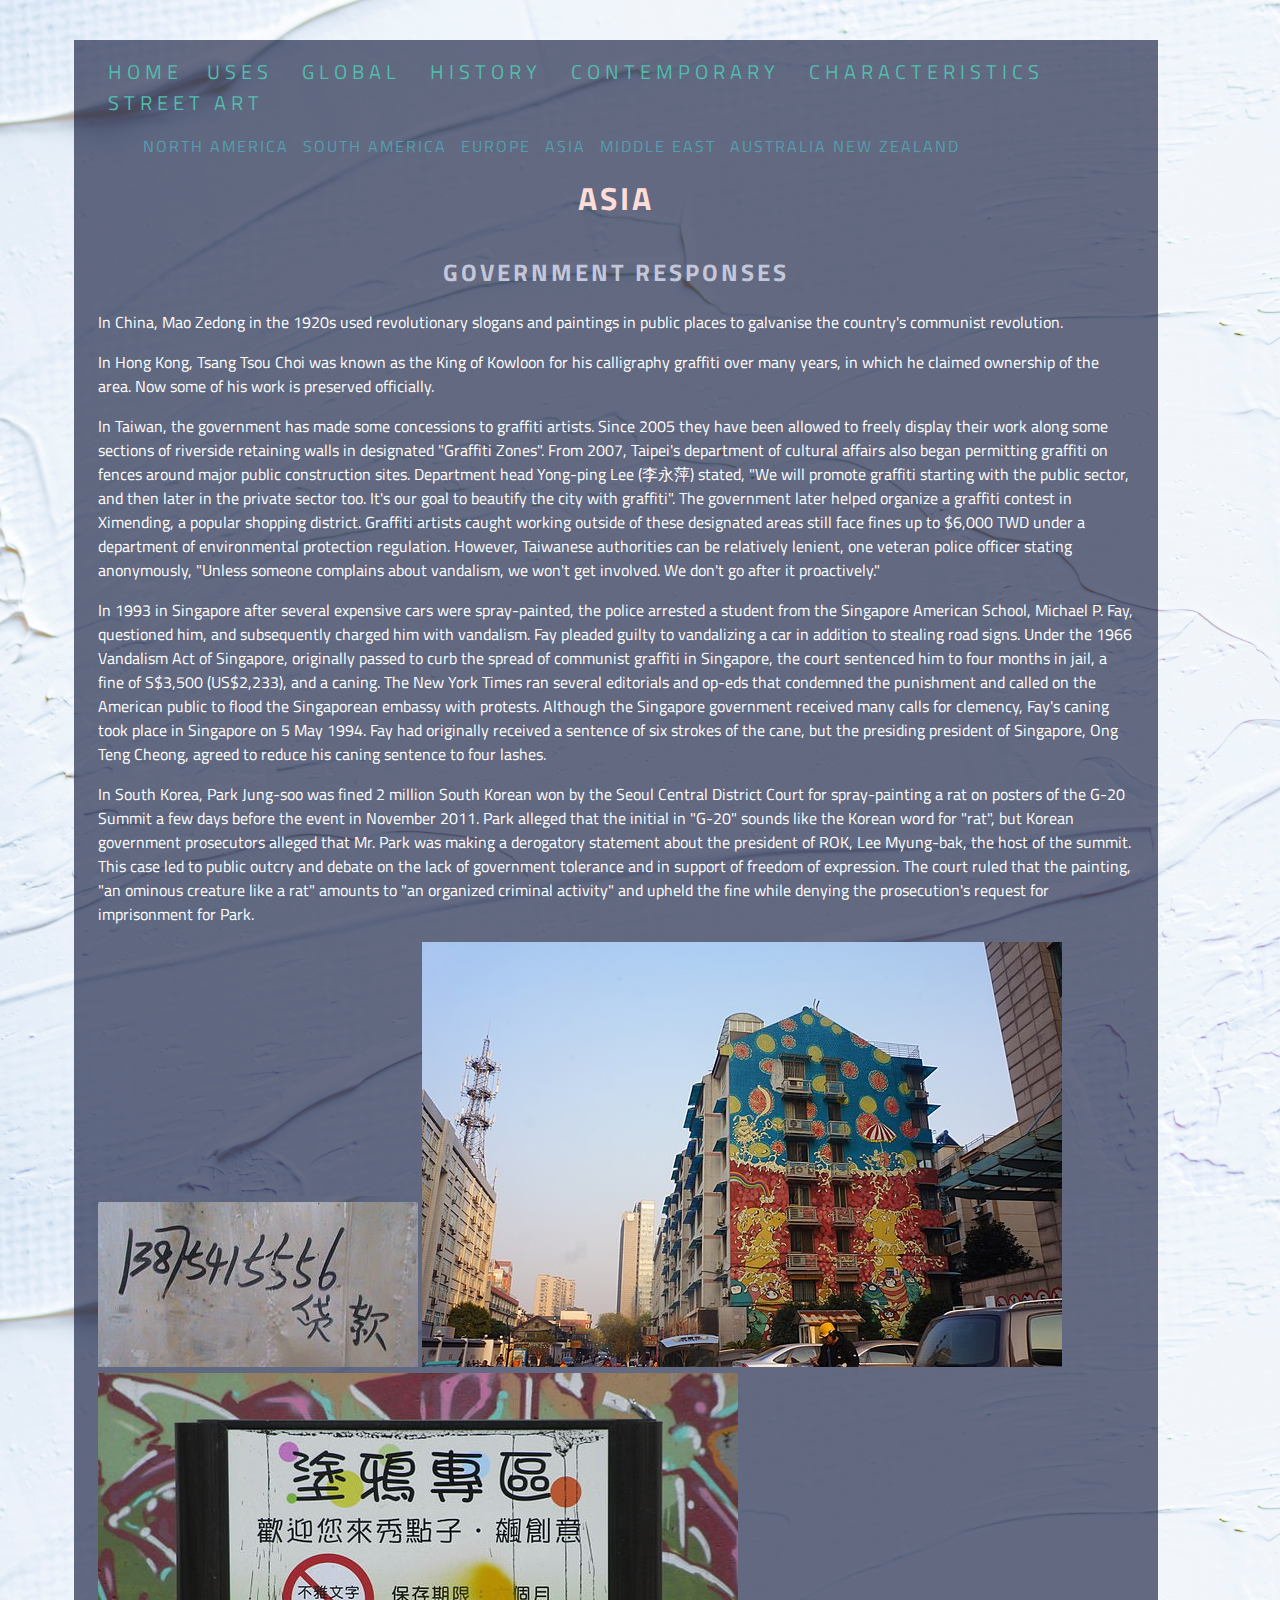
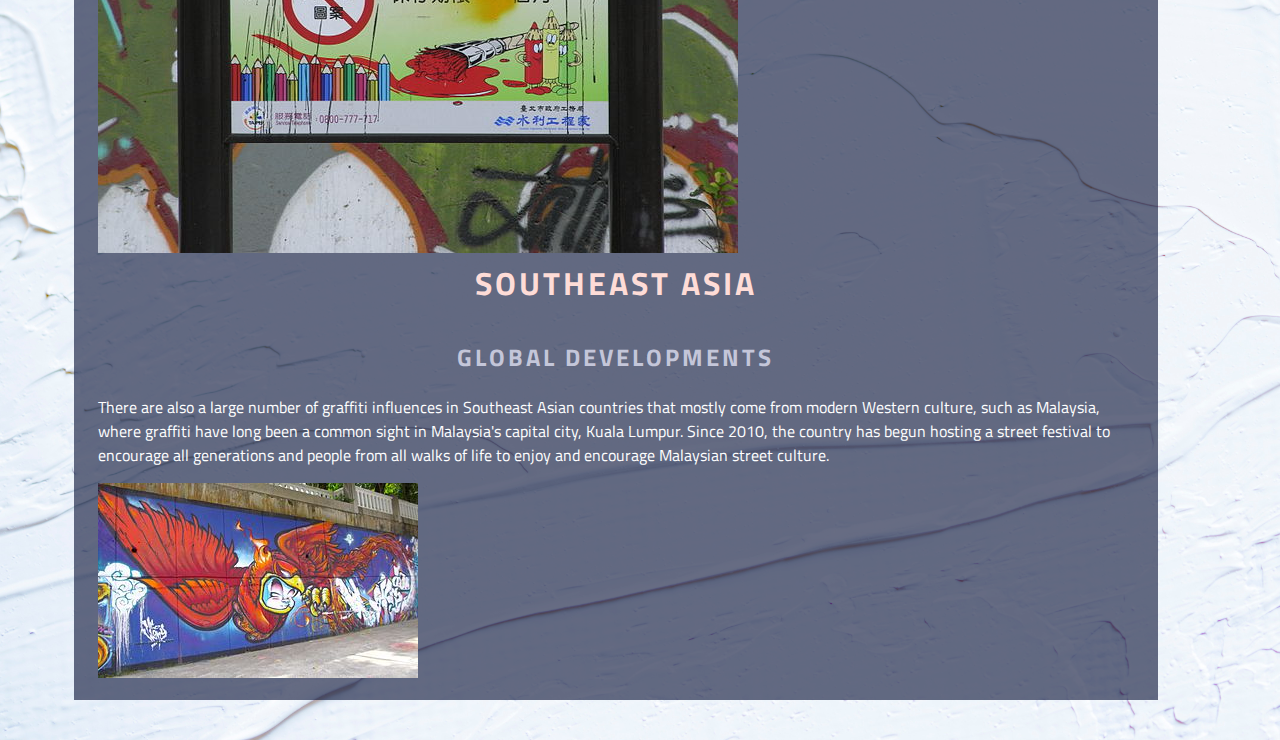
<file: code/asia.html>
<!DOCTYPE html>
<html>
	<head> 
		<link rel="stylesheet" href="graffiti.css">
		<meta name="viewport" content="width=device-width, initial-scale=1">
		<link href="https://fonts.googleapis.com/css?family=Permanent+Marker|Titillium+Web" rel="stylesheet">

	</head>

<body>
	<div class="asia_page">
	<a class="bar home" href="./index.html">HOME</a>
	<a class="bar usesbutton" href="./uses.html"> USES </a>
	<a class="bar globalbutton" href="./global.html"> GLOBAL </a>
	<a class="bar historybutton" href="./history.html"> HISTORY </a>
	<a class="bar contemporarybutton" href="./contemporary.html"> CONTEMPORARY </a>
	<a class="bar characteristicsbutton" href="./characteristics.html"> CHARACTERISTICS </a>
	<a class="bar streetartbutton" href="./streetart.html"> STREET ART</a>
<div class="globalbar">
		<ul>
		<li><a class="globalbar" href="./northamerica.html">NORTH AMERICA</a></li>
		<li><a class="globalbar" href="./southamerica.html"> SOUTH AMERICA</a></li>
		<li><a class="globalbar" href="./europe.html">EUROPE</a></li>
		<li><a class="globalbar" href="./asia.html"> ASIA</a></li>
		<li><a class="globalbar" href="./middleeast.html"> MIDDLE EAST</a></li>
		<li><a class="globalbar" href="./australianz.html">AUSTRALIA NEW ZEALAND</a></li>
	</ul>
	</div>
		<h1> ASIA</h1>
			<h2> GOVERNMENT RESPONSES</h2>
				<p>In China, Mao Zedong in the 1920s used revolutionary slogans and paintings in public places to galvanise the country's communist revolution.</p>
				<p>In Hong Kong, Tsang Tsou Choi was known as the King of Kowloon for his calligraphy graffiti over many years, in which he claimed ownership of the area. Now some of his work is preserved officially.</p>
				<p>In Taiwan, the government has made some concessions to graffiti artists. Since 2005 they have been allowed to freely display their work along some sections of riverside retaining walls in designated "Graffiti Zones". From 2007, Taipei's department of cultural affairs also began permitting graffiti on fences around major public construction sites. Department head Yong-ping Lee (李永萍) stated, "We will promote graffiti starting with the public sector, and then later in the private sector too. It's our goal to beautify the city with graffiti". The government later helped organize a graffiti contest in Ximending, a popular shopping district. Graffiti artists caught working outside of these designated areas still face fines up to $6,000 TWD under a department of environmental protection regulation. However, Taiwanese authorities can be relatively lenient, one veteran police officer stating anonymously, "Unless someone complains about vandalism, we won't get involved. We don't go after it proactively."</p>
				<p>In 1993 in Singapore after several expensive cars were spray-painted, the police arrested a student from the Singapore American School, Michael P. Fay, questioned him, and subsequently charged him with vandalism. Fay pleaded guilty to vandalizing a car in addition to stealing road signs. Under the 1966 Vandalism Act of Singapore, originally passed to curb the spread of communist graffiti in Singapore, the court sentenced him to four months in jail, a fine of S$3,500 (US$2,233), and a caning. The New York Times ran several editorials and op-eds that condemned the punishment and called on the American public to flood the Singaporean embassy with protests. Although the Singapore government received many calls for clemency, Fay's caning took place in Singapore on 5 May 1994. Fay had originally received a sentence of six strokes of the cane, but the presiding president of Singapore, Ong Teng Cheong, agreed to reduce his caning sentence to four lashes.</p>
				<p> In South Korea, Park Jung-soo was fined 2 million South Korean won by the Seoul Central District Court for spray-painting a rat on posters of the G-20 Summit a few days before the event in November 2011. Park alleged that the initial in "G-20" sounds like the Korean word for "rat", but Korean government prosecutors alleged that Mr. Park was making a derogatory statement about the president of ROK, Lee Myung-bak, the host of the summit. This case led to public outcry and debate on the lack of government tolerance and in support of freedom of expression. The court ruled that the painting, "an ominous creature like a rat" amounts to "an organized criminal activity" and upheld the fine while denying the prosecution's request for imprisonment for Park.</p>
				<img src="../img/320px-Grafitti_as_advertising_in_China_02.jpg" alt="Grafitti as advertising in Haikou, Hainan Province, China. This is an extremely common form of graffiti seen throughout the country. This one shows a mobile phone number followed by characters meaning 'loan (贷款).'">
				<img src="../img/640px-201712_Graffiti_on_a_building_of_Shentangqiao1.jpg" alt="The Graffiti Piece 'Tante' (by Chen Dongfan) on the surface wall of an old residential building in Hangzhou, Zhejiang">
				<img src="../img/640px-Special_Graffiti_Zone_in_Taipei.JPG" alt="A graffiti zone set up along the Xindian River in Taipei, Taiwan.">
		<h1> SOUTHEAST ASIA</h1>
			<h2> GLOBAL DEVELOPMENTS</h2>
				<p>There are also a large number of graffiti influences in Southeast Asian countries that mostly come from modern Western culture, such as Malaysia, where graffiti have long been a common sight in Malaysia's capital city, Kuala Lumpur. Since 2010, the country has begun hosting a street festival to encourage all generations and people from all walks of life to enjoy and encourage Malaysian street culture.</p>
				<img src="../img/320px-Mr._Wany's_work-in-progress_artwork_for_Kul_Sign_Festival.JPG" alt="Graffiti art in Kuala Lumpur, Malaysia">


</div>
</body>
</html>
</file>
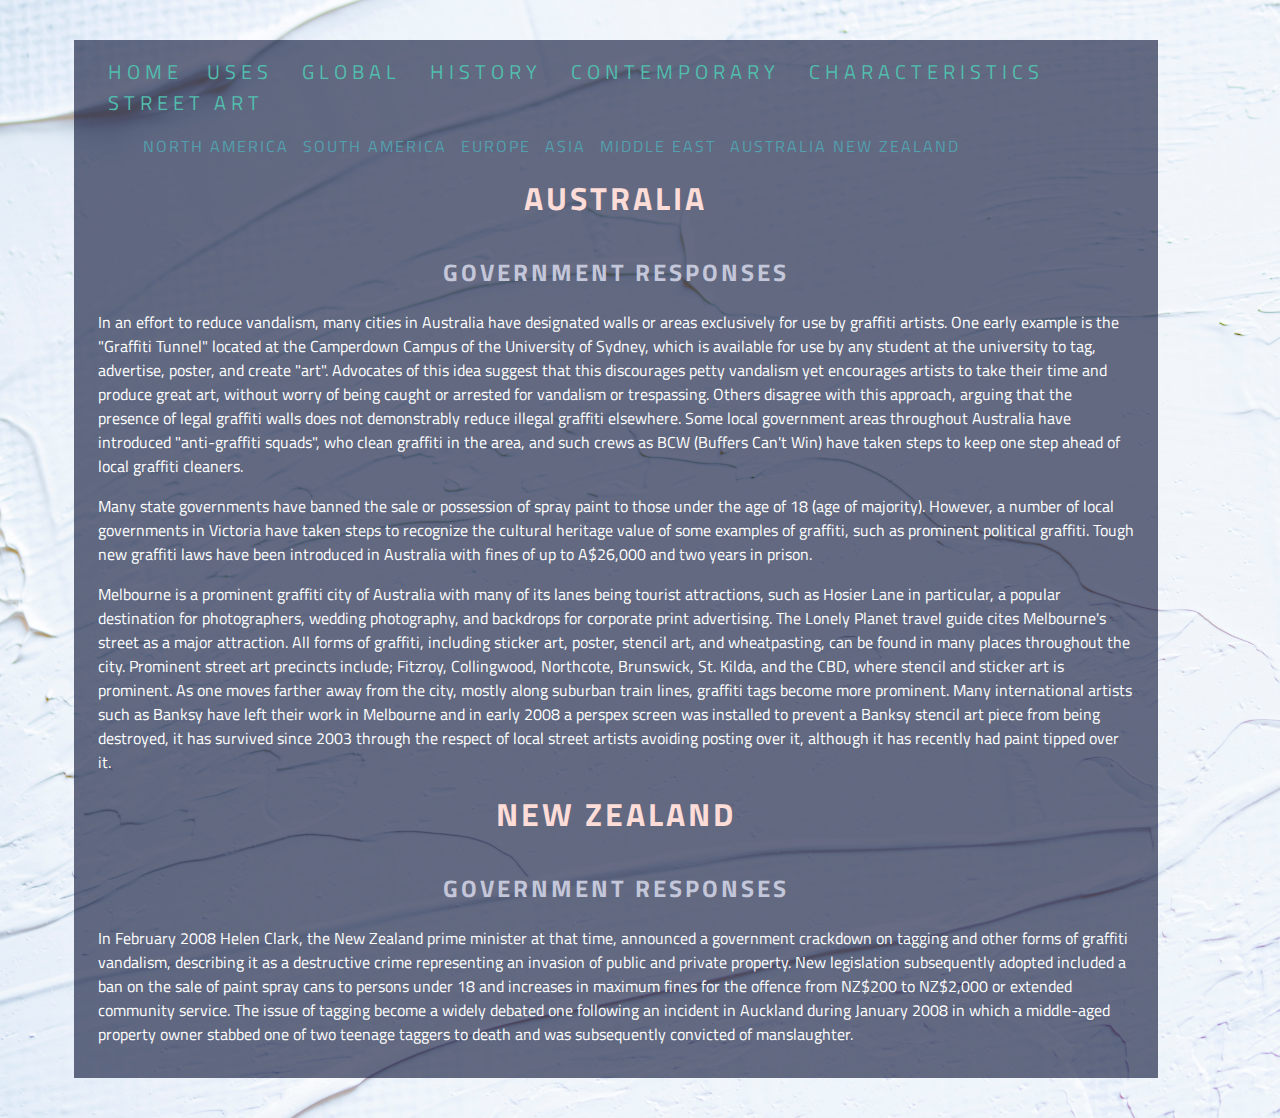
<file: code/australianz.html>
<!DOCTYPE html>
<html>
	<head> 
		<link rel="stylesheet" href="graffiti.css">
		<meta name="viewport" content="width=device-width, initial-scale=1">
		<link href="https://fonts.googleapis.com/css?family=Permanent+Marker|Titillium+Web" rel="stylesheet">

	</head>

<body>
	<div class="australianz_page">
	<a class="bar home" href="./index.html">HOME</a>
	<a class="bar usesbutton" href="./uses.html"> USES </a>
	<a class="bar globalbutton" href="./global.html"> GLOBAL </a>
	<a class="bar historybutton" href="./history.html"> HISTORY </a>
	<a class="bar contemporarybutton" href="./contemporary.html"> CONTEMPORARY </a>
	<a class="bar characteristicsbutton" href="./characteristics.html"> CHARACTERISTICS </a>
	<a class="bar streetartbutton" href="./streetart.html"> STREET ART</a>
	<div class="globalbar">
		<ul>
		<li><a class="globalbar" href="./northamerica.html">NORTH AMERICA</a></li>
		<li><a class="globalbar" href="./southamerica.html"> SOUTH AMERICA</a></li>
		<li><a class="globalbar" href="./europe.html">EUROPE</a></li>
		<li><a class="globalbar" href="./asia.html"> ASIA</a></li>
		<li><a class="globalbar" href="./middleeast.html"> MIDDLE EAST</a></li>
		<li><a class="globalbar" href="./australianz.html">AUSTRALIA NEW ZEALAND</a></li>
	</ul>
	</div>
		<h1> AUSTRALIA</h1>
			<h2> GOVERNMENT RESPONSES</h2>
				<p> In an effort to reduce vandalism, many cities in Australia have designated walls or areas exclusively for use by graffiti artists. One early example is the "Graffiti Tunnel" located at the Camperdown Campus of the University of Sydney, which is available for use by any student at the university to tag, advertise, poster, and create "art". Advocates of this idea suggest that this discourages petty vandalism yet encourages artists to take their time and produce great art, without worry of being caught or arrested for vandalism or trespassing. Others disagree with this approach, arguing that the presence of legal graffiti walls does not demonstrably reduce illegal graffiti elsewhere. Some local government areas throughout Australia have introduced "anti-graffiti squads", who clean graffiti in the area, and such crews as BCW (Buffers Can't Win) have taken steps to keep one step ahead of local graffiti cleaners.</p>
				<p>Many state governments have banned the sale or possession of spray paint to those under the age of 18 (age of majority). However, a number of local governments in Victoria have taken steps to recognize the cultural heritage value of some examples of graffiti, such as prominent political graffiti. Tough new graffiti laws have been introduced in Australia with fines of up to A$26,000 and two years in prison.</p>
				<p>Melbourne is a prominent graffiti city of Australia with many of its lanes being tourist attractions, such as Hosier Lane in particular, a popular destination for photographers, wedding photography, and backdrops for corporate print advertising. The Lonely Planet travel guide cites Melbourne's street as a major attraction. All forms of graffiti, including sticker art, poster, stencil art, and wheatpasting, can be found in many places throughout the city. Prominent street art precincts include; Fitzroy, Collingwood, Northcote, Brunswick, St. Kilda, and the CBD, where stencil and sticker art is prominent. As one moves farther away from the city, mostly along suburban train lines, graffiti tags become more prominent. Many international artists such as Banksy have left their work in Melbourne and in early 2008 a perspex screen was installed to prevent a Banksy stencil art piece from being destroyed, it has survived since 2003 through the respect of local street artists avoiding posting over it, although it has recently had paint tipped over it.</p>
				
	<h1> NEW ZEALAND</h1>
		<h2> GOVERNMENT RESPONSES</h2>
				<p> In February 2008 Helen Clark, the New Zealand prime minister at that time, announced a government crackdown on tagging and other forms of graffiti vandalism, describing it as a destructive crime representing an invasion of public and private property. New legislation subsequently adopted included a ban on the sale of paint spray cans to persons under 18 and increases in maximum fines for the offence from NZ$200 to NZ$2,000 or extended community service. The issue of tagging become a widely debated one following an incident in Auckland during January 2008 in which a middle-aged property owner stabbed one of two teenage taggers to death and was subsequently convicted of manslaughter.</p>


</div>
</body>
</html>
</file>
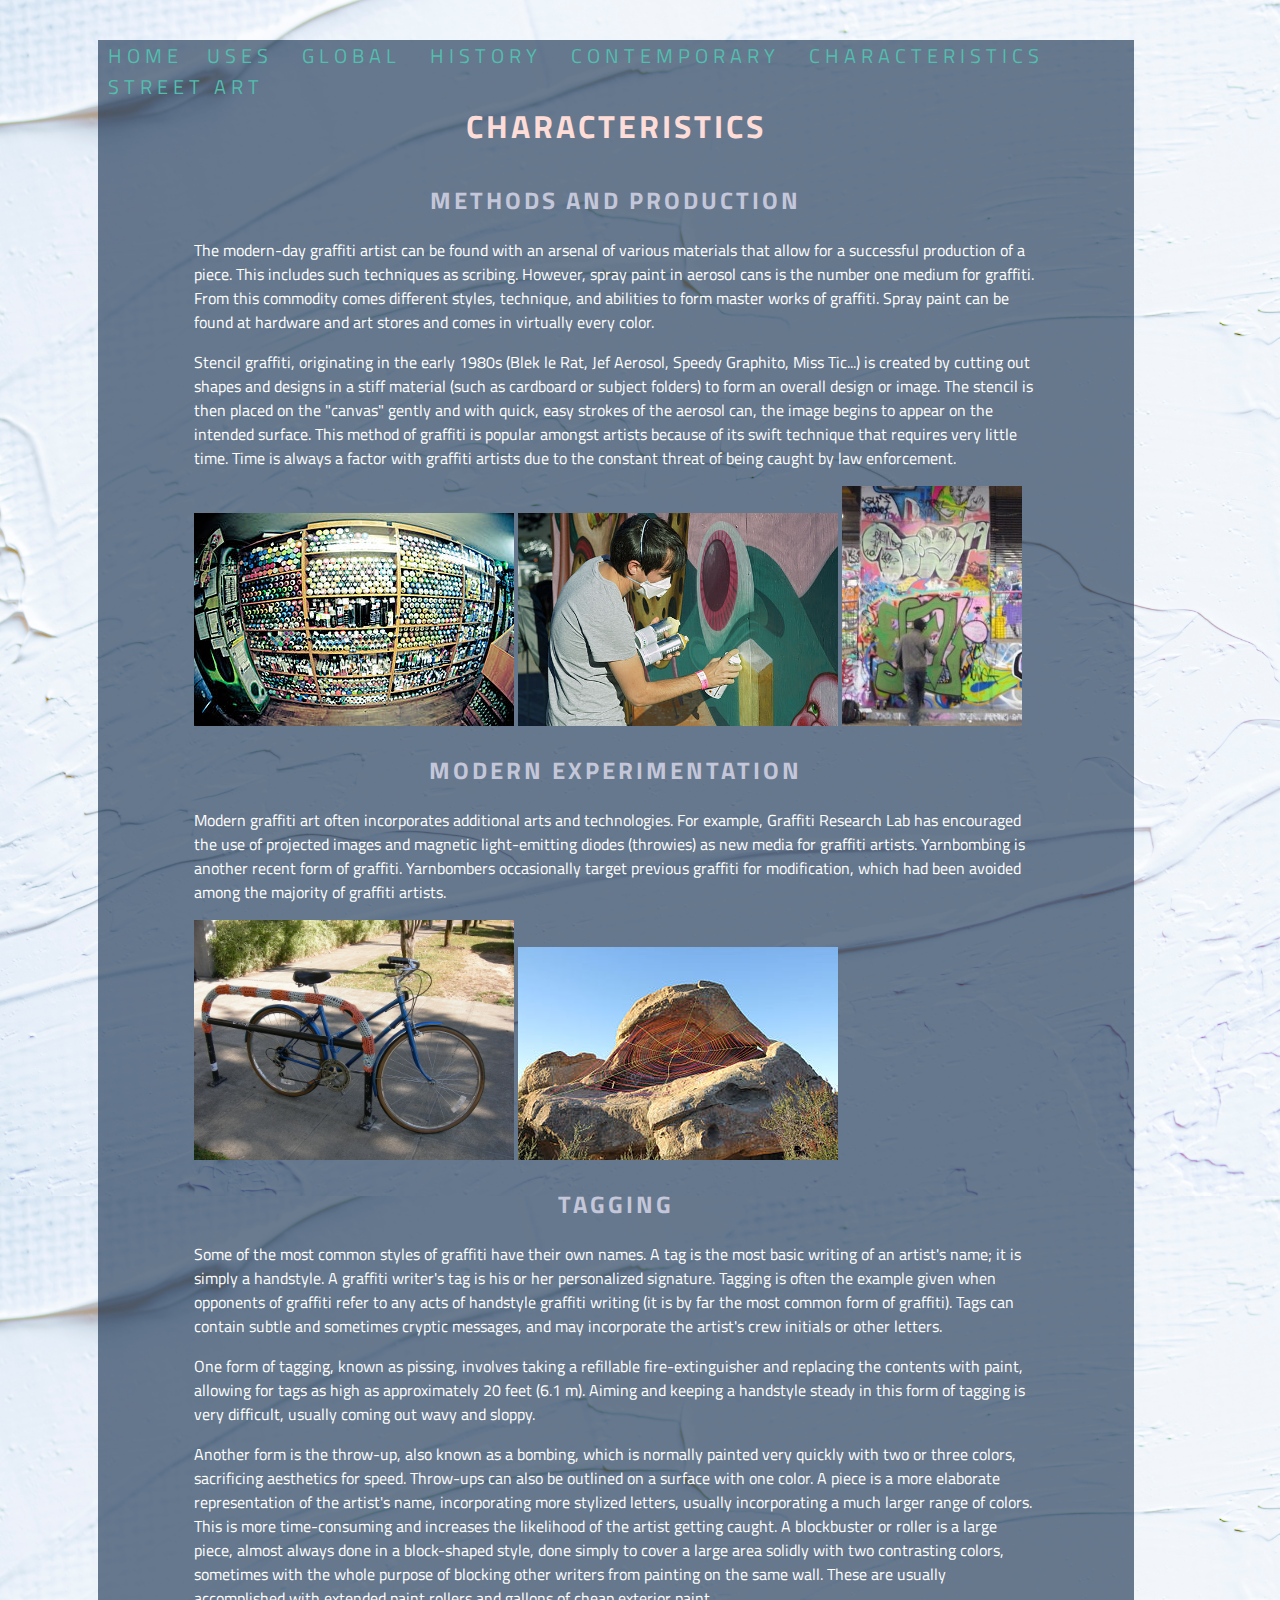
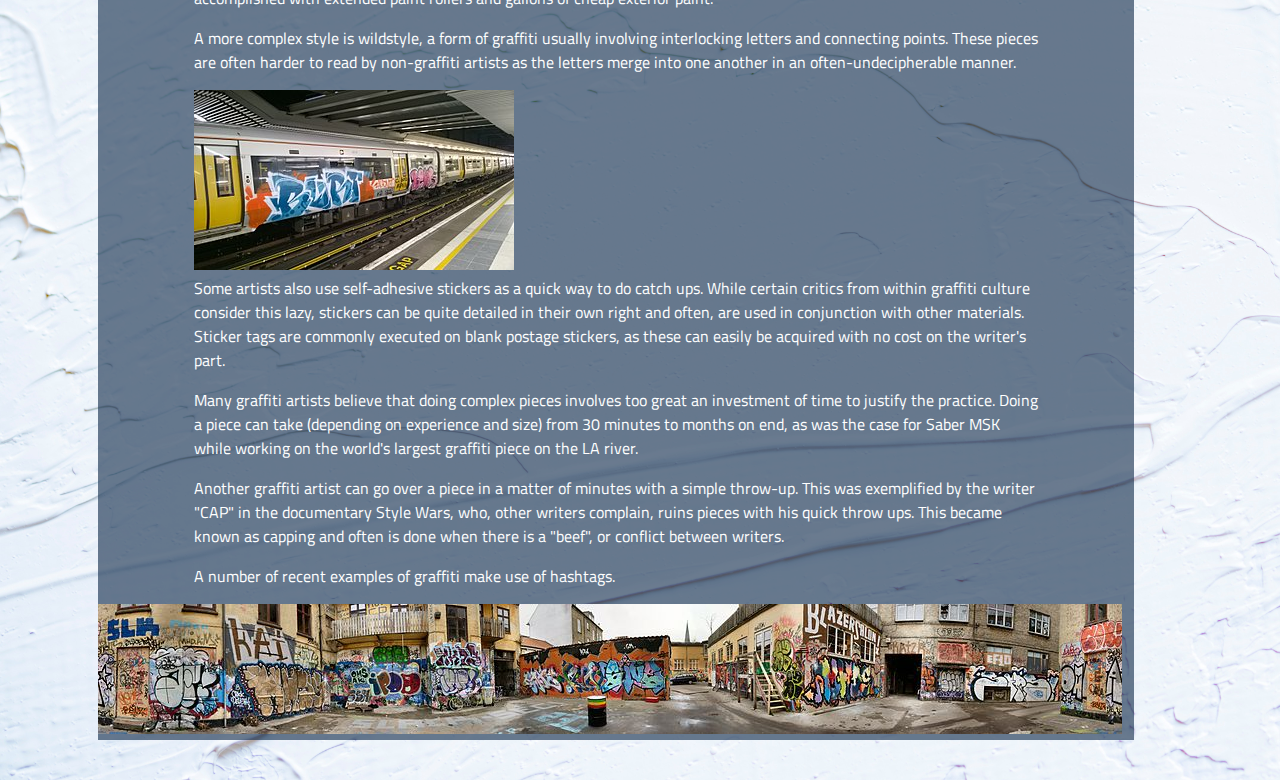
<file: code/characteristics.html>
<!DOCTYPE html>
<html>
	<head>
		<link rel="stylesheet" href="graffiti.css">
		<meta name="viewport" content="width=device-width, initial-scale=1">
		<link href="https://fonts.googleapis.com/css?family=Permanent+Marker|Titillium+Web" rel="stylesheet">

	</head>

<body>
<div class="characteristics_page">
	<nav class="global-nav">
	<a class="bar home" href="./index.html">HOME</a>
	<a class="bar usesbutton" href="./uses.html"> USES </a>
	<a class="bar globalbutton" href="./global.html"> GLOBAL </a>
	<a class="bar historybutton" href="./history.html"> HISTORY </a>
	<a class="bar contemporarybutton" href="./contemporary.html"> CONTEMPORARY </a>
	<a class="bar characteristicsbutton" href="./characteristics.html"> CHARACTERISTICS </a>
	<a class="bar streetartbutton" href="./streetart.html"> STREET ART</a>
		</nav>

	<h1>CHARACTERISTICS</h1>
	<div class="text">
	<h2>METHODS AND PRODUCTION</h2>
		<p>The modern-day graffiti artist can be found with an arsenal of various materials that allow for a successful production of a piece. This includes such techniques as scribing. However, spray paint in aerosol cans is the number one medium for graffiti. From this commodity comes different styles, technique, and abilities to form master works of graffiti. Spray paint can be found at hardware and art stores and comes in virtually every color.</p>
		<p>Stencil graffiti, originating in the early 1980s (Blek le Rat, Jef Aerosol, Speedy Graphito, Miss Tic...) is created by cutting out shapes and designs in a stiff material (such as cardboard or subject folders) to form an overall design or image. The stencil is then placed on the "canvas" gently and with quick, easy strokes of the aerosol can, the image begins to appear on the intended surface. This method of graffiti is popular amongst artists because of its swift technique that requires very little time. Time is always a factor with graffiti artists due to the constant threat of being caught by law enforcement.</p>

		<img src="../img/Vlg_shop.jpg" alt="The first graffiti shop in Russia was opened in 1992 in Tver">
		<img src="../img/Eurofestival_graffiti_2.jpg" alt="Graffiti artist at work at Eurofestival in Turku, Finland" width=320px height=213px>
		<img src="../img/Leake_Street_TQ3079_352.JPG" alt="A graffiti artist at work in London" width=180px height=240px>

	<h2>MODERN EXPERIMENTATION</h2>
		<p>Modern graffiti art often incorporates additional arts and technologies. For example, Graffiti Research Lab has encouraged the use of projected images and magnetic light-emitting diodes (throwies) as new media for graffiti artists. Yarnbombing is another recent form of graffiti. Yarnbombers occasionally target previous graffiti for modification, which had been avoided among the majority of graffiti artists.</p>
		<img src="../img/Knitted_graffiti_1.jpg" alt="Knitted graffiti on bicycle rack in front of Frye Art Museum, Seattle, Washington." width=320px height=240px>
		<img src="../img/Spiderweb_Yarnbomb_Installation_by_Stephen_Duneier.JPG" alt="Spiderweb Yarnbomb Installation by Stephen Duneier both hides and highlights previous graffiti.">
	<h2>TAGGING</h2>
		<p>Some of the most common styles of graffiti have their own names. A tag is the most basic writing of an artist's name; it is simply a handstyle. A graffiti writer's tag is his or her personalized signature. Tagging is often the example given when opponents of graffiti refer to any acts of handstyle graffiti writing (it is by far the most common form of graffiti). Tags can contain subtle and sometimes cryptic messages, and may incorporate the artist's crew initials or other letters.</p>
		<p>One form of tagging, known as pissing, involves taking a refillable fire-extinguisher and replacing the contents with paint, allowing for tags as high as approximately 20 feet (6.1 m). Aiming and keeping a handstyle steady in this form of tagging is very difficult, usually coming out wavy and sloppy.</p>
		<p>Another form is the throw-up, also known as a bombing, which is normally painted very quickly with two or three colors, sacrificing aesthetics for speed. Throw-ups can also be outlined on a surface with one color. A piece is a more elaborate representation of the artist's name, incorporating more stylized letters, usually incorporating a much larger range of colors. This is more time-consuming and increases the likelihood of the artist getting caught. A blockbuster or roller is a large piece, almost always done in a block-shaped style, done simply to cover a large area solidly with two contrasting colors, sometimes with the whole purpose of blocking other writers from painting on the same wall. These are usually accomplished with extended paint rollers and gallons of cheap exterior paint.</p>
		<p>A more complex style is wildstyle, a form of graffiti usually involving interlocking letters and connecting points. These pieces are often harder to read by non-graffiti artists as the letters merge into one another in an often-undecipherable manner.</p>
		<img src="../img/320px-Grafitti_on_Class_376_train_at_Cannon_Street.jpg" alt="Grafitti on a Class 376 Electrostar at Cannon Street station">
		<p>Some artists also use self-adhesive stickers as a quick way to do catch ups. While certain critics from within graffiti culture consider this lazy, stickers can be quite detailed in their own right and often, are used in conjunction with other materials. Sticker tags are commonly executed on blank postage stickers, as these can easily be acquired with no cost on the writer's part.</p>
		<p>Many graffiti artists believe that doing complex pieces involves too great an investment of time to justify the practice. Doing a piece can take (depending on experience and size) from 30 minutes to months on end, as was the case for Saber MSK while working on the world's largest graffiti piece on the LA river.</p>
		<p>Another graffiti artist can go over a piece in a matter of minutes with a simple throw-up. This was exemplified by the writer "CAP" in the documentary Style Wars, who, other writers complain, ruins pieces with his quick throw ups. This became known as capping and often is done when there is a "beef", or conflict between writers.</p>
		<p>A number of recent examples of graffiti make use of hashtags.</p>
	</div>
		<img src="../img/1024px-Graffiti_i_baggard_i_arhus_2c.jpg" alt="Densely-tagged parking area in Arhus, Denmark">
	
</div>
</body>
</html>
</file>
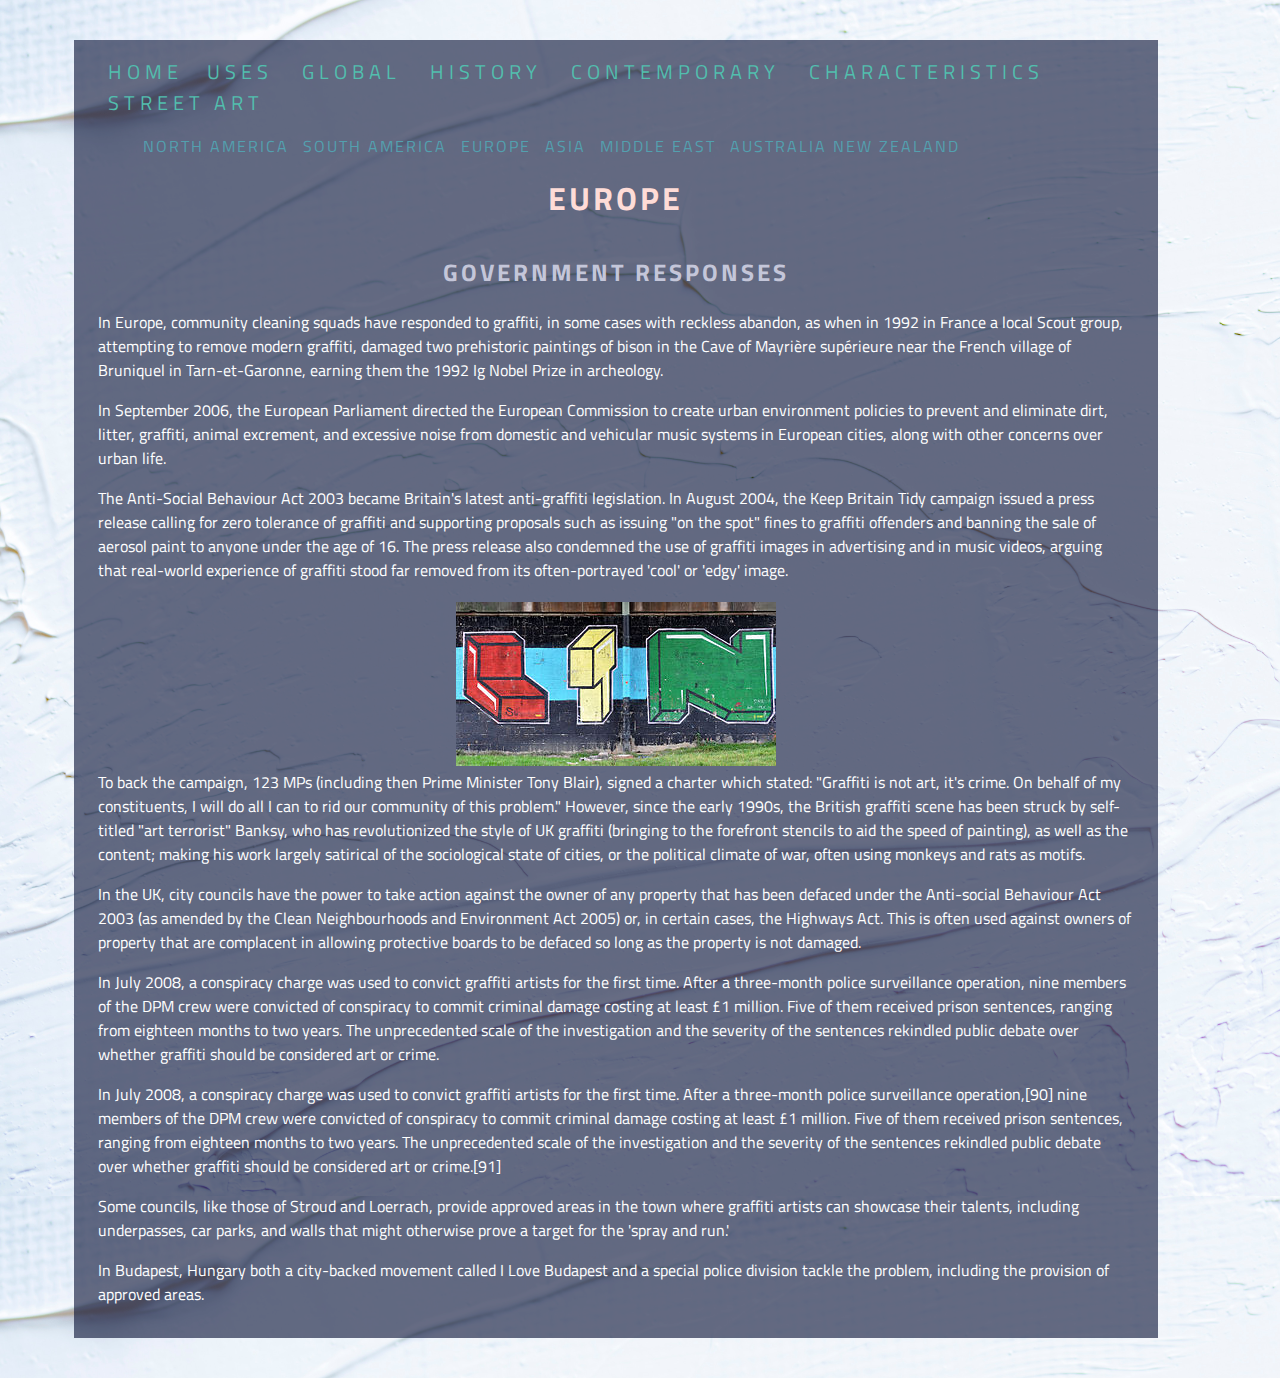
<file: code/europe.html>
<!DOCTYPE html>
<html>
	<head> 
		<link rel="stylesheet" href="graffiti.css">
		<meta name="viewport" content="width=device-width, initial-scale=1">
		<link href="https://fonts.googleapis.com/css?family=Permanent+Marker|Titillium+Web" rel="stylesheet">

	</head>

<body>
	<div class="europe_page">
	<a class="bar home" href="./index.html">HOME</a>
	<a class="bar usesbutton" href="./uses.html"> USES </a>
	<a class="bar globalbutton" href="./global.html"> GLOBAL </a>
	<a class="bar historybutton" href="./history.html"> HISTORY </a>
	<a class="bar contemporarybutton" href="./contemporary.html"> CONTEMPORARY </a>
	<a class="bar characteristicsbutton" href="./characteristics.html"> CHARACTERISTICS </a>
	<a class="bar streetartbutton" href="./streetart.html"> STREET ART</a>
	<div class="globalbar">
		<ul>
		<li><a class="globalbar" href="./northamerica.html">NORTH AMERICA</a></li>
		<li><a class="globalbar" href="./southamerica.html"> SOUTH AMERICA</a></li>
		<li><a class="globalbar" href="./europe.html">EUROPE</a></li>
		<li><a class="globalbar" href="./asia.html"> ASIA</a></li>
		<li><a class="globalbar" href="./middleeast.html"> MIDDLE EAST</a></li>
		<li><a class="globalbar" href="./australianz.html">AUSTRALIA NEW ZEALAND</a></li>
	</ul>
	</div>
		<h1>EUROPE</h1>
			<h2>GOVERNMENT RESPONSES</h2>
				<p> In Europe, community cleaning squads have responded to graffiti, in some cases with reckless abandon, as when in 1992 in France a local Scout group, attempting to remove modern graffiti, damaged two prehistoric paintings of bison in the Cave of Mayrière supérieure near the French village of Bruniquel in Tarn-et-Garonne, earning them the 1992 Ig Nobel Prize in archeology.</p>
				<p> In September 2006, the European Parliament directed the European Commission to create urban environment policies to prevent and eliminate dirt, litter, graffiti, animal excrement, and excessive noise from domestic and vehicular music systems in European cities, along with other concerns over urban life.</p>
				<p>The Anti-Social Behaviour Act 2003 became Britain's latest anti-graffiti legislation. In August 2004, the Keep Britain Tidy campaign issued a press release calling for zero tolerance of graffiti and supporting proposals such as issuing "on the spot" fines to graffiti offenders and banning the sale of aerosol paint to anyone under the age of 16. The press release also condemned the use of graffiti images in advertising and in music videos, arguing that real-world experience of graffiti stood far removed from its often-portrayed 'cool' or 'edgy' image.</p>
				<img class="img" src="../img/Graffitti_auf_Mauer_(22405652996).jpg" alt="Graffiti on wall in Germany">
				<p>To back the campaign, 123 MPs (including then Prime Minister Tony Blair), signed a charter which stated: "Graffiti is not art, it's crime. On behalf of my constituents, I will do all I can to rid our community of this problem." However, since the early 1990s, the British graffiti scene has been struck by self-titled "art terrorist" Banksy, who has revolutionized the style of UK graffiti (bringing to the forefront stencils to aid the speed of painting), as well as the content; making his work largely satirical of the sociological state of cities, or the political climate of war, often using monkeys and rats as motifs.</p>
				<p>In the UK, city councils have the power to take action against the owner of any property that has been defaced under the Anti-social Behaviour Act 2003 (as amended by the Clean Neighbourhoods and Environment Act 2005) or, in certain cases, the Highways Act. This is often used against owners of property that are complacent in allowing protective boards to be defaced so long as the property is not damaged.</p>
				<p>In July 2008, a conspiracy charge was used to convict graffiti artists for the first time. After a three-month police surveillance operation, nine members of the DPM crew were convicted of conspiracy to commit criminal damage costing at least £1 million. Five of them received prison sentences, ranging from eighteen months to two years. The unprecedented scale of the investigation and the severity of the sentences rekindled public debate over whether graffiti should be considered art or crime.</p>

				<p>In July 2008, a conspiracy charge was used to convict graffiti artists for the first time. After a three-month police surveillance operation,[90] nine members of the DPM crew were convicted of conspiracy to commit criminal damage costing at least £1 million. Five of them received prison sentences, ranging from eighteen months to two years. The unprecedented scale of the investigation and the severity of the sentences rekindled public debate over whether graffiti should be considered art or crime.[91]
				<p>Some councils, like those of Stroud and Loerrach, provide approved areas in the town where graffiti artists can showcase their talents, including underpasses, car parks, and walls that might otherwise prove a target for the 'spray and run.'</p>
				<p> In Budapest, Hungary both a city-backed movement called I Love Budapest and a special police division tackle the problem, including the provision of approved areas.</p>
		
</div>
</body>
</html>
</file>
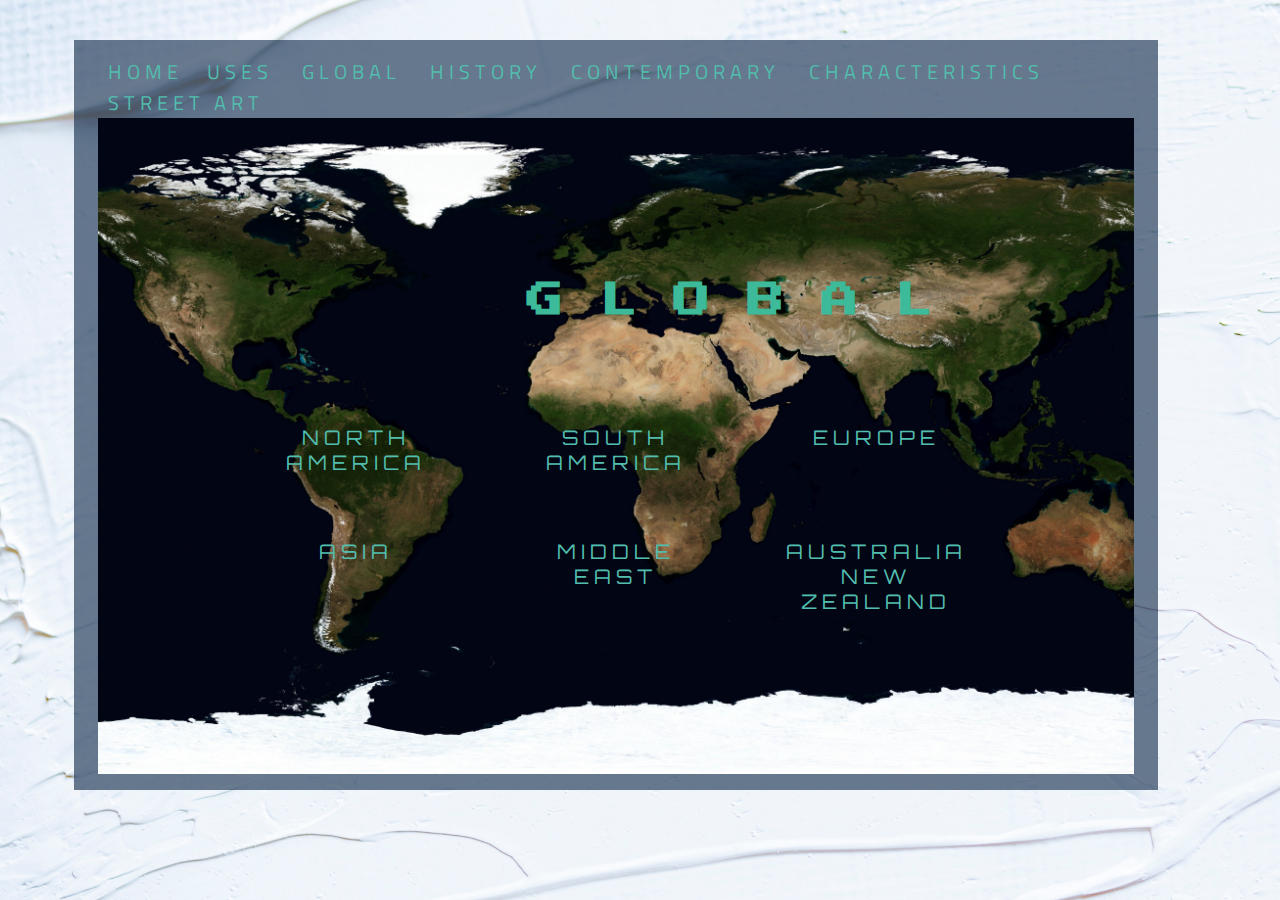
<file: code/global.html>
<!DOCTYPE html>
<html>
	<head> 
		<link rel="stylesheet" href="graffiti.css">
		<meta name="viewport" content="width=device-width, initial-scale=1">		
		<link href="https://fonts.googleapis.com/css?family=Montserrat:900|Orbitron|Titillium+Web|Press+Start+2P" rel="stylesheet">


	</head>

<body>
<div class="global_page">
	<a class="bar home" href="./index.html">HOME</a>
	<a class="bar usesbutton" href="./uses.html"> USES </a>
	<a class="bar globalbutton" href="./global.html"> GLOBAL </a>
	<a class="bar historybutton" href="./history.html"> HISTORY </a>
	<a class="bar contemporarybutton" href="./contemporary.html"> CONTEMPORARY </a>
	<a class="bar characteristicsbutton" href="./characteristics.html"> CHARACTERISTICS </a>
	<a class="bar streetartbutton" href="./streetart.html"> STREET ART</a>

	<div class="map">
		<div class="list">
		<h1 class="globalheader">GLOBAL</h1>
	<div class="globalbox">
		<div class="mapbox northamerica">
			<a href="northamerica.html">NORTH AMERICA</a>
		</div>
		<div class="mapbox southamerica">
			<a href="southamerica.html">SOUTH AMERICA</a>
			</div>
		<div class="mapbox europe">
			<a href="europe.html">EUROPE</a>
		</div>
		<div class="mapbox asia">
			<a href="asia.html"> ASIA </a>
		</div>
		<div class="mapbox middleeast">
			<a href="middleeast.html">MIDDLE EAST</a>
		</div>

		<div class="mapbox australianz">
			<a href="australianz.html"> AUSTRALIA NEW ZEALAND</a>
		</div>


		<!---<div class="mapbox northamerica">
			<a href="northamerica.html">NORTH AMERICA</a>
		</div>
		<div class="mapbox europe">
			<a href="europe.html">EUROPE</a>
		</div>
		<div class="mapbox asia">
			<a href="asia.html"> ASIA </a>
		</div>
		<div class="mapbox southamerica">
			<a href="southamerica.html">SOUTH AMERICA</a>
		</div>
		<div class="mapbox middleeast">
			<a href="middleeast.html">MIDDLE EAST</a>
		</div>
		<div class="mapbox australianz">
			<a href="australianz.html"> AUSTRALIA NEW ZEALAND</a>
		</div>-->
	</div>
	</div>

</div>
</body>
</html>
</file>
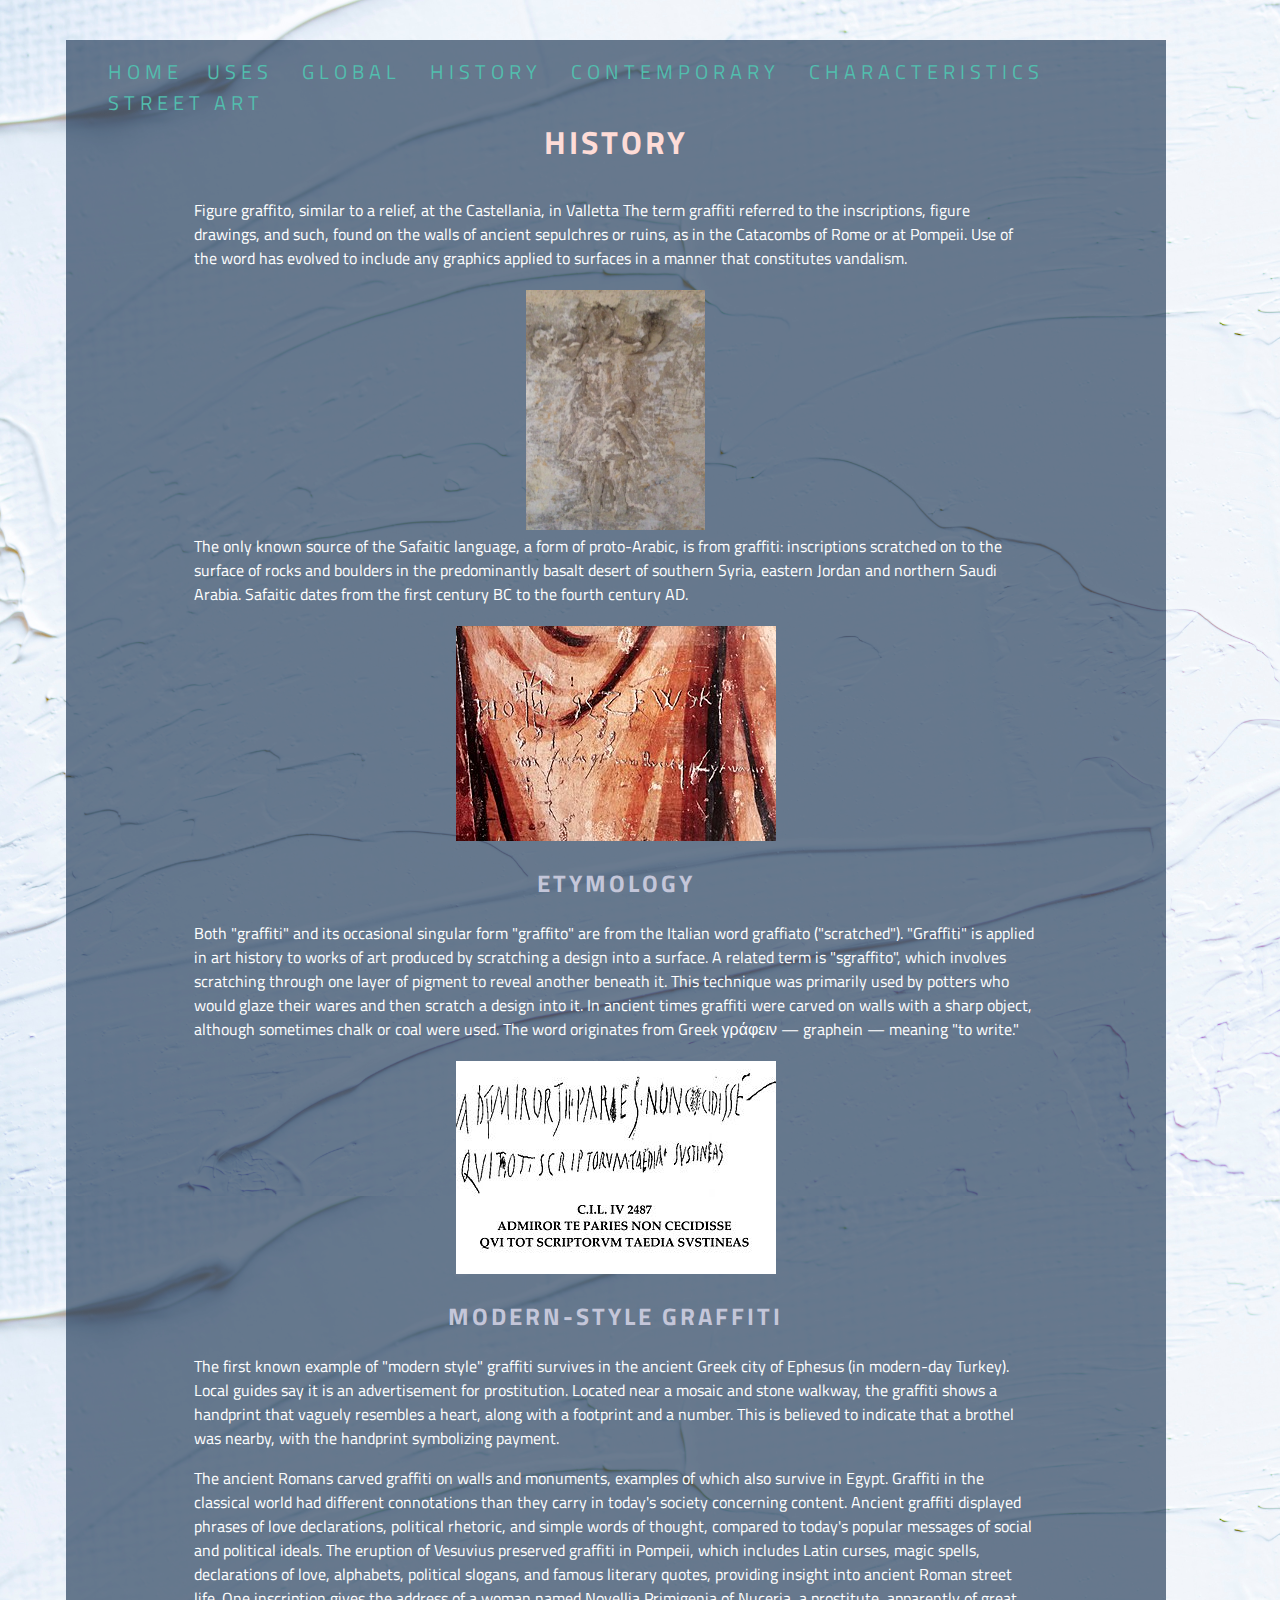
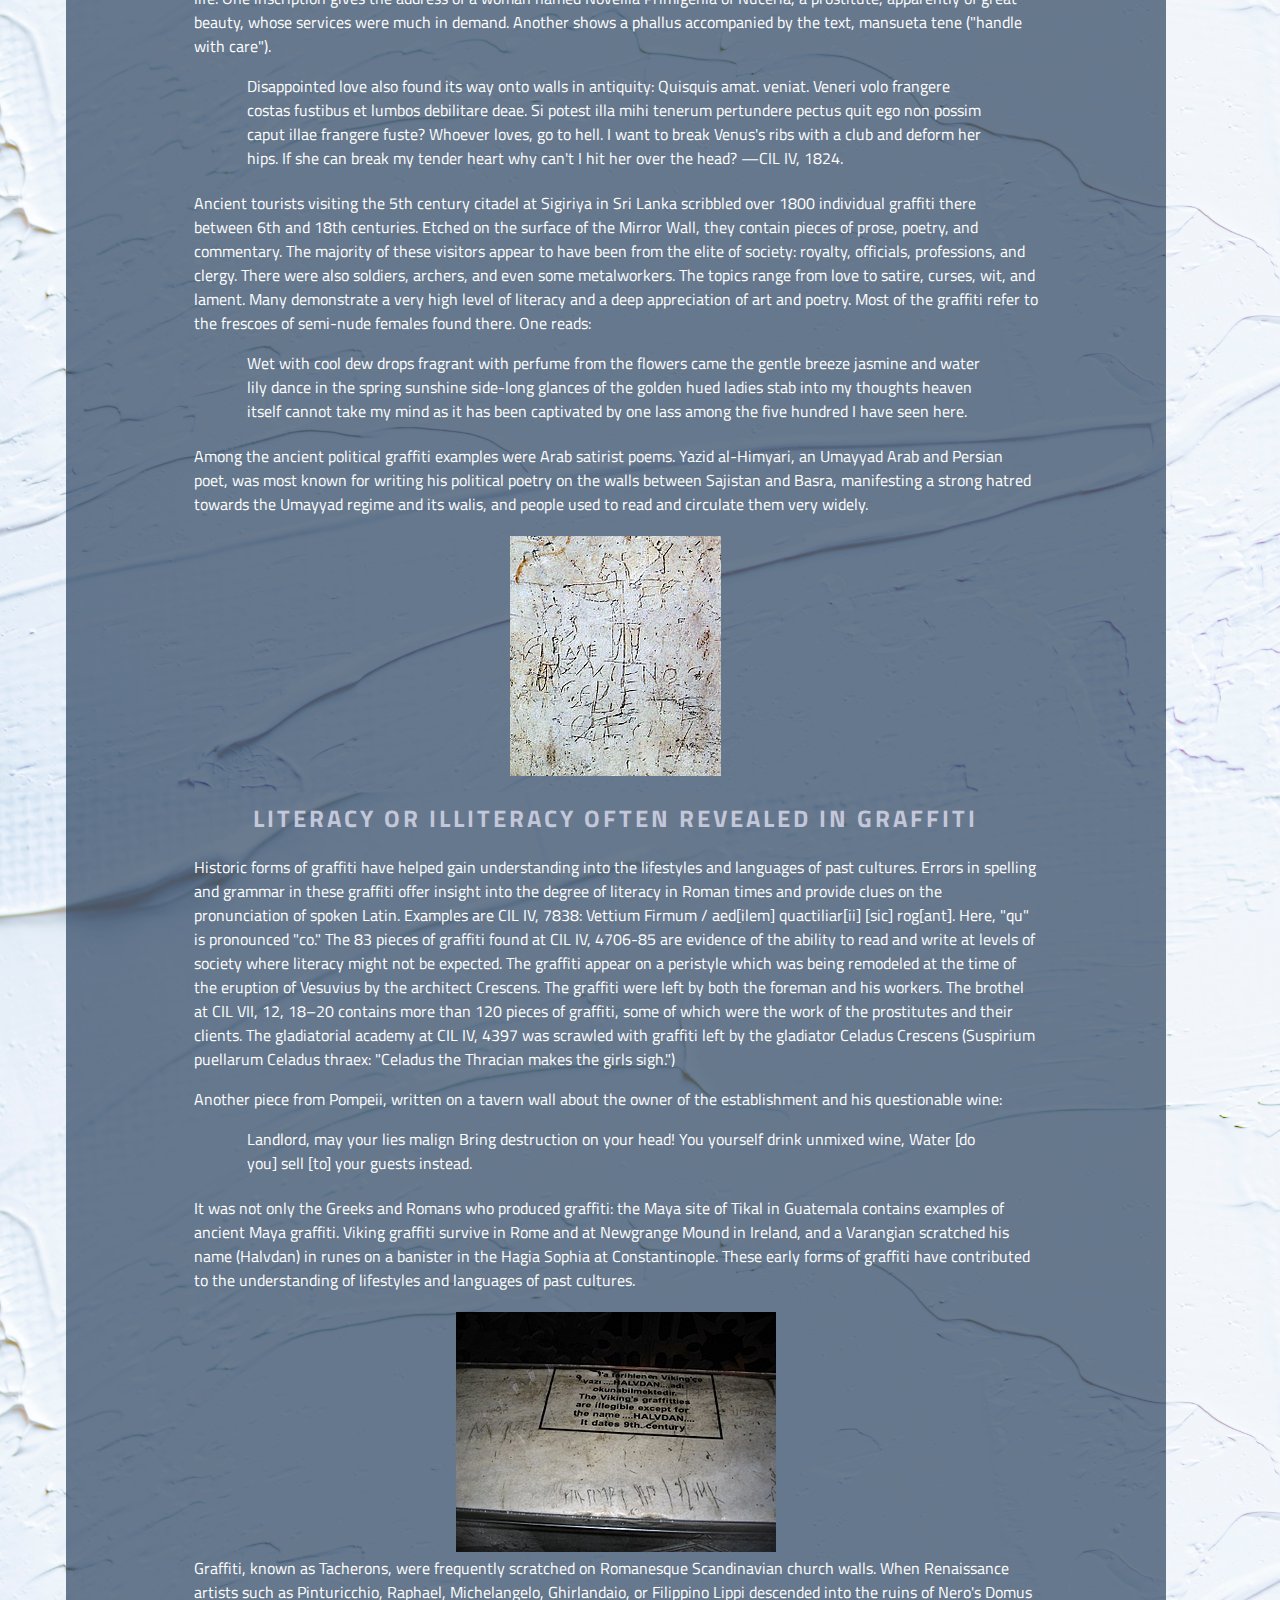
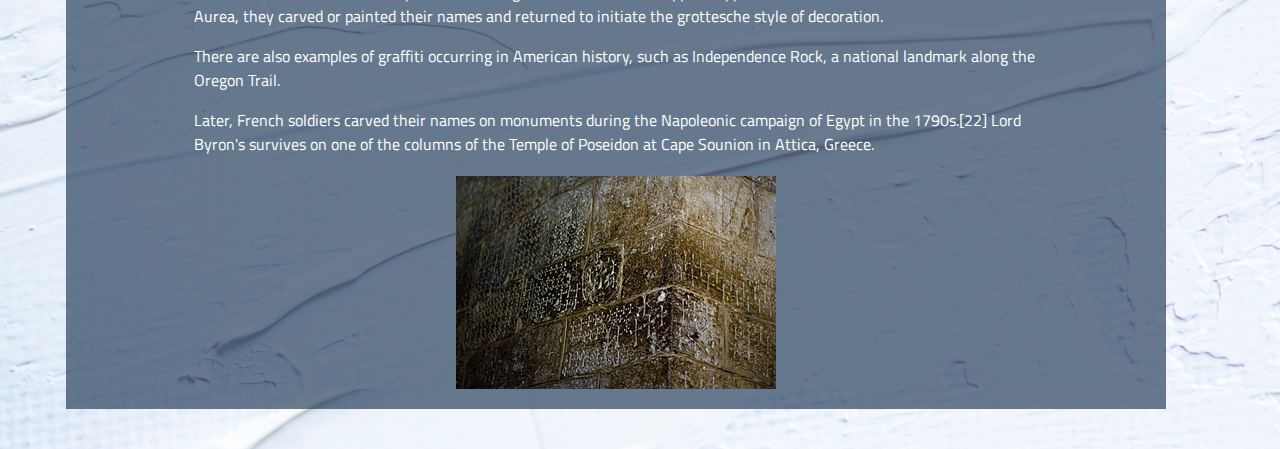
<file: code/history.html>
<!DOCTYPE html>
<html>
	<head> 
		<link rel="stylesheet" href="graffiti.css">
		<meta name="viewport" content="width=device-width, initial-scale=1">
		<link href="https://fonts.googleapis.com/css?family=Permanent+Marker|Titillium+Web" rel="stylesheet">
	</head>

<body>
	<div class="history_page">
	<a class="bar home" href="./index.html">HOME</a>
	<a class="bar usesbutton" href="./uses.html"> USES </a>
	<a class="bar globalbutton" href="./global.html"> GLOBAL </a>
	<a class="bar historybutton" href="./history.html"> HISTORY </a>
	<a class="bar contemporarybutton" href="./contemporary.html"> CONTEMPORARY </a>
	<a class="bar characteristicsbutton" href="./characteristics.html"> CHARACTERISTICS </a>
	<a class="bar streetartbutton" href="./streetart.html"> STREET ART</a>
		<h1>HISTORY</h1>
		<div class="text">
			<p>Figure graffito, similar to a relief, at the Castellania, in Valletta
				The term graffiti referred to the inscriptions, figure drawings, and such, found on the walls of ancient sepulchres or ruins, as in the Catacombs of Rome or at Pompeii. Use of the word has evolved to include any graphics applied to surfaces in a manner that constitutes vandalism.</p>

				<img class="img" src="../img/Graffitti,_Castellania,_Malta.jpeg" width=179px height=240px alt="Historical graffiti in one of the prison cells of the Castellania in Valletta, Malta"> 

				<p>The only known source of the Safaitic language, a form of proto-Arabic, is from graffiti: inscriptions scratched on to the surface of rocks and boulders in the predominantly basalt desert of southern Syria, eastern Jordan and northern Saudi Arabia. Safaitic dates from the first century BC to the fourth century AD.</p>
				<img class="img" src="../img/320px-Graffiti_signature_commemorating_Union_of_Lublin_01.jpg" alt="Graffiti signature commemorating Union of Lublin">

			<h2>ETYMOLOGY</h2>
				<p>Both "graffiti" and its occasional singular form "graffito" are from the Italian word graffiato ("scratched"). "Graffiti" is applied in art history to works of art produced by scratching a design into a surface. A related term is "sgraffito", which involves scratching through one layer of pigment to reveal another beneath it. This technique was primarily used by potters who would glaze their wares and then scratch a design into it. In ancient times graffiti were carved on walls with a sharp object, although sometimes chalk or coal were used. The word originates from Greek γράφειν — graphein — meaning "to write."</p>
<img class="img" src="../img/320px-2487(Admiror_paries).jpg" alt="Latin graffiti found in Pompeii: I admire you, wall, which does not run, while you have to endure the annoying inscriptions of so many writers!">
			<h2> MODERN-STYLE GRAFFITI</h2>
				<p>The first known example of "modern style" graffiti survives in the ancient Greek city of Ephesus (in modern-day Turkey). Local guides say it is an advertisement for prostitution. Located near a mosaic and stone walkway, the graffiti shows a handprint that vaguely resembles a heart, along with a footprint and a number. This is believed to indicate that a brothel was nearby, with the handprint symbolizing payment.</p>


				<p>The ancient Romans carved graffiti on walls and monuments, examples of which also survive in Egypt. Graffiti in the classical world had different connotations than they carry in today's society concerning content. Ancient graffiti displayed phrases of love declarations, political rhetoric, and simple words of thought, compared to today's popular messages of social and political ideals. The eruption of Vesuvius preserved graffiti in Pompeii, which includes Latin curses, magic spells, declarations of love, alphabets, political slogans, and famous literary quotes, providing insight into ancient Roman street life. One inscription gives the address of a woman named Novellia Primigenia of Nuceria, a prostitute, apparently of great beauty, whose services were much in demand. Another shows a phallus accompanied by the text, mansueta tene ("handle with care").</p>
					<p class="poetry">
					Disappointed love also found its way onto walls in antiquity:
					Quisquis amat. veniat. Veneri volo frangere costas 
					fustibus et lumbos debilitare deae.
					Si potest illa mihi tenerum pertundere pectus 
					quit ego non possim caput illae frangere fuste? 
					Whoever loves, go to hell. I want to break Venus's ribs
					with a club and deform her hips.
					If she can break my tender heart
					why can't I hit her over the head?
						—CIL IV, 1824.</p>
				<p>Ancient tourists visiting the 5th century citadel at Sigiriya in Sri Lanka scribbled over 1800 individual graffiti there between 6th and 18th centuries. Etched on the surface of the Mirror Wall, they contain pieces of prose, poetry, and commentary. The majority of these visitors appear to have been from the elite of society: royalty, officials, professions, and clergy. There were also soldiers, archers, and even some metalworkers. The topics range from love to satire, curses, wit, and lament. Many demonstrate a very high level of literacy and a deep appreciation of art and poetry. Most of the graffiti refer to the frescoes of semi-nude females found there. One reads:</p>
					<p class="poetry"> 
					Wet with cool dew drops
					fragrant with perfume from the flowers
					came the gentle breeze
					jasmine and water lily
					dance in the spring sunshine
					side-long glances
					of the golden hued ladies
					stab into my thoughts
					heaven itself cannot take my mind
					as it has been captivated by one lass
					among the five hundred I have seen here.
					</p>
				<p>Among the ancient political graffiti examples were Arab satirist poems. Yazid al-Himyari, an Umayyad Arab and Persian poet, was most known for writing his political poetry on the walls between Sajistan and Basra, manifesting a strong hatred towards the Umayyad regime and its walis, and people used to read and circulate them very widely.</p>
				<img class="img" src="../img/Jesus_graffito.jpg" alt="Second century pagan graffito depicting a man worshipping a crucified donkey. It is inscripted ΑΛΕΞΑΜΕΝΟΣ (ΑΛΕΞΑΜΕΝΟC) ΣΕΒΕΤΕ (CEBETE) ΘΕΟΝ, which translates as 'Alexamenos respects God.' It is presumed to be mocking a Christian soldier. Visible at the museum on the Palatine Hill, Rome, Italy.">
			<h2>LITERACY OR ILLITERACY OFTEN REVEALED IN GRAFFITI</h2>
				<p>Historic forms of graffiti have helped gain understanding into the lifestyles and languages of past cultures. Errors in spelling and grammar in these graffiti offer insight into the degree of literacy in Roman times and provide clues on the pronunciation of spoken Latin. Examples are CIL IV, 7838: Vettium Firmum / aed[ilem] quactiliar[ii] [sic] rog[ant]. Here, "qu" is pronounced "co." The 83 pieces of graffiti found at CIL IV, 4706-85 are evidence of the ability to read and write at levels of society where literacy might not be expected. The graffiti appear on a peristyle which was being remodeled at the time of the eruption of Vesuvius by the architect Crescens. The graffiti were left by both the foreman and his workers. The brothel at CIL VII, 12, 18–20 contains more than 120 pieces of graffiti, some of which were the work of the prostitutes and their clients. The gladiatorial academy at CIL IV, 4397 was scrawled with graffiti left by the gladiator Celadus Crescens (Suspirium puellarum Celadus thraex: "Celadus the Thracian makes the girls sigh.")</p>
				<p>Another piece from Pompeii, written on a tavern wall about the owner of the establishment and his questionable wine:</p>
					<p class="poetry"> 
					Landlord, may your lies malign
					Bring destruction on your head!
					You yourself drink unmixed wine,
					Water [do you] sell [to] your guests instead.
					</p>
				<p>It was not only the Greeks and Romans who produced graffiti: the Maya site of Tikal in Guatemala contains examples of ancient Maya graffiti. Viking graffiti survive in Rome and at Newgrange Mound in Ireland, and a Varangian scratched his name (Halvdan) in runes on a banister in the Hagia Sophia at Constantinople. These early forms of graffiti have contributed to the understanding of lifestyles and languages of past cultures.</p>
				<img class="img" src="../img/320px-Hagia-sofia-viking.jpg" alt="Graffiti presumably inscribed by Viking mercenaries on the second floor of the Hagia Sofia.">
				<p>Graffiti, known as Tacherons, were frequently scratched on Romanesque Scandinavian church walls. When Renaissance artists such as Pinturicchio, Raphael, Michelangelo, Ghirlandaio, or Filippino Lippi descended into the ruins of Nero's Domus Aurea, they carved or painted their names and returned to initiate the grottesche style of decoration.</p>
				<p>There are also examples of graffiti occurring in American history, such as Independence Rock, a national landmark along the Oregon Trail.</p>
				<p>Later, French soldiers carved their names on monuments during the Napoleonic campaign of Egypt in the 1790s.[22] Lord Byron's survives on one of the columns of the Temple of Poseidon at Cape Sounion in Attica, Greece.</p>
			</div>
				
				

				<img class="img" src="../img/320px-Crusader_Graffiti_in_the_Church_of_the_holy_supulchure_Jerusalem_Victor_2011_-1-21.jpg" alt="Crusader Graffiti in the Church of the Holy Sepulchre">

</div>
</body>
</html>
</file>
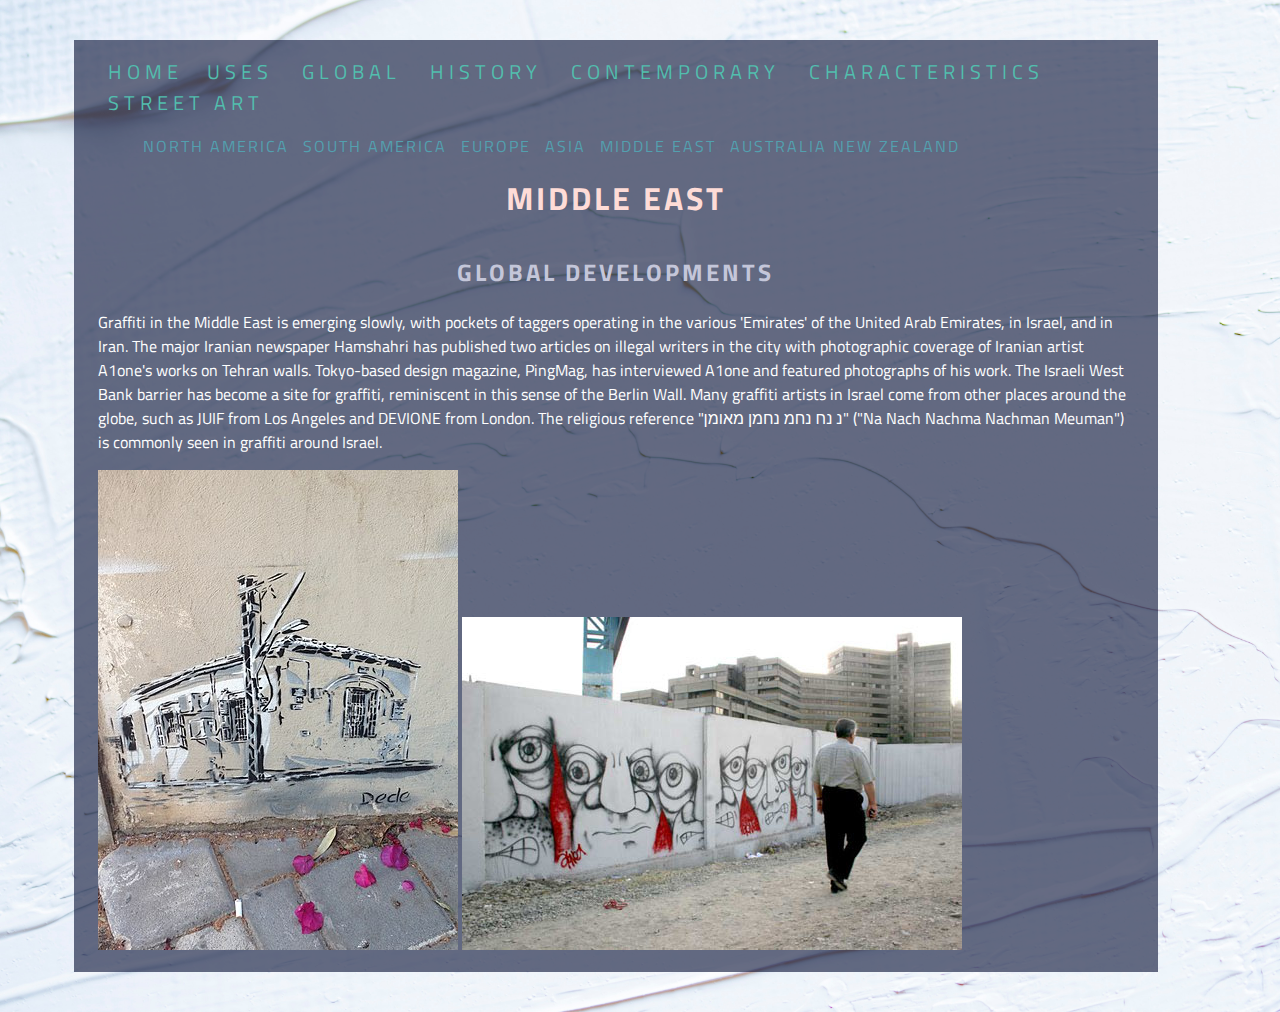
<file: code/middleeast.html>
<!DOCTYPE html>
<html>
	<head> 
		<link rel="stylesheet" href="graffiti.css">
		<meta name="viewport" content="width=device-width, initial-scale=1">
		<link href="https://fonts.googleapis.com/css?family=Permanent+Marker|Titillium+Web" rel="stylesheet">
	</head>

<body>
	<div class="middleeast_page">
	<a class="bar home" href="./index.html">HOME</a>
	<a class="bar usesbutton" href="./uses.html"> USES </a>
	<a class="bar globalbutton" href="./global.html"> GLOBAL </a>
	<a class="bar historybutton" href="./history.html"> HISTORY </a>
	<a class="bar contemporarybutton" href="./contemporary.html"> CONTEMPORARY </a>
	<a class="bar characteristicsbutton" href="./characteristics.html"> CHARACTERISTICS </a>
	<a class="bar streetartbutton" href="./streetart.html"> STREET ART</a>
<div class="globalbar">
		<ul>
		<li><a class="globalbar" href="./northamerica.html">NORTH AMERICA</a></li>
		<li><a class="globalbar" href="./southamerica.html"> SOUTH AMERICA</a></li>
		<li><a class="globalbar" href="./europe.html">EUROPE</a></li>
		<li><a class="globalbar" href="./asia.html"> ASIA</a></li>
		<li><a class="globalbar" href="./middleeast.html"> MIDDLE EAST</a></li>
		<li><a class="globalbar" href="./australianz.html">AUSTRALIA NEW ZEALAND</a></li>
	</ul>
	</div>
	<h1> MIDDLE EAST</h1>
			<h2> GLOBAL DEVELOPMENTS</h2>
				<p>Graffiti in the Middle East is emerging slowly, with pockets of taggers operating in the various 'Emirates' of the United Arab Emirates, in Israel, and in Iran. The major Iranian newspaper Hamshahri has published two articles on illegal writers in the city with photographic coverage of Iranian artist A1one's works on Tehran walls. Tokyo-based design magazine, PingMag, has interviewed A1one and featured photographs of his work. The Israeli West Bank barrier has become a site for graffiti, reminiscent in this sense of the Berlin Wall. Many graffiti artists in Israel come from other places around the globe, such as JUIF from Los Angeles and DEVIONE from London. The religious reference "נ נח נחמ נחמן מאומן" ("Na Nach Nachma Nachman Meuman") is commonly seen in graffiti around Israel.</p>
			<img src="../img/360px-Graffiti_in_Tel_Aviv,_Israel.jpg" alt="A graffiti piece found in Tel Aviv by the artist Dede">
			<img src="../img/Tehranurbanartalone.jpg" alt="Graffiti in Tehran, Iran">

</div>
</body>
</html>
</file>
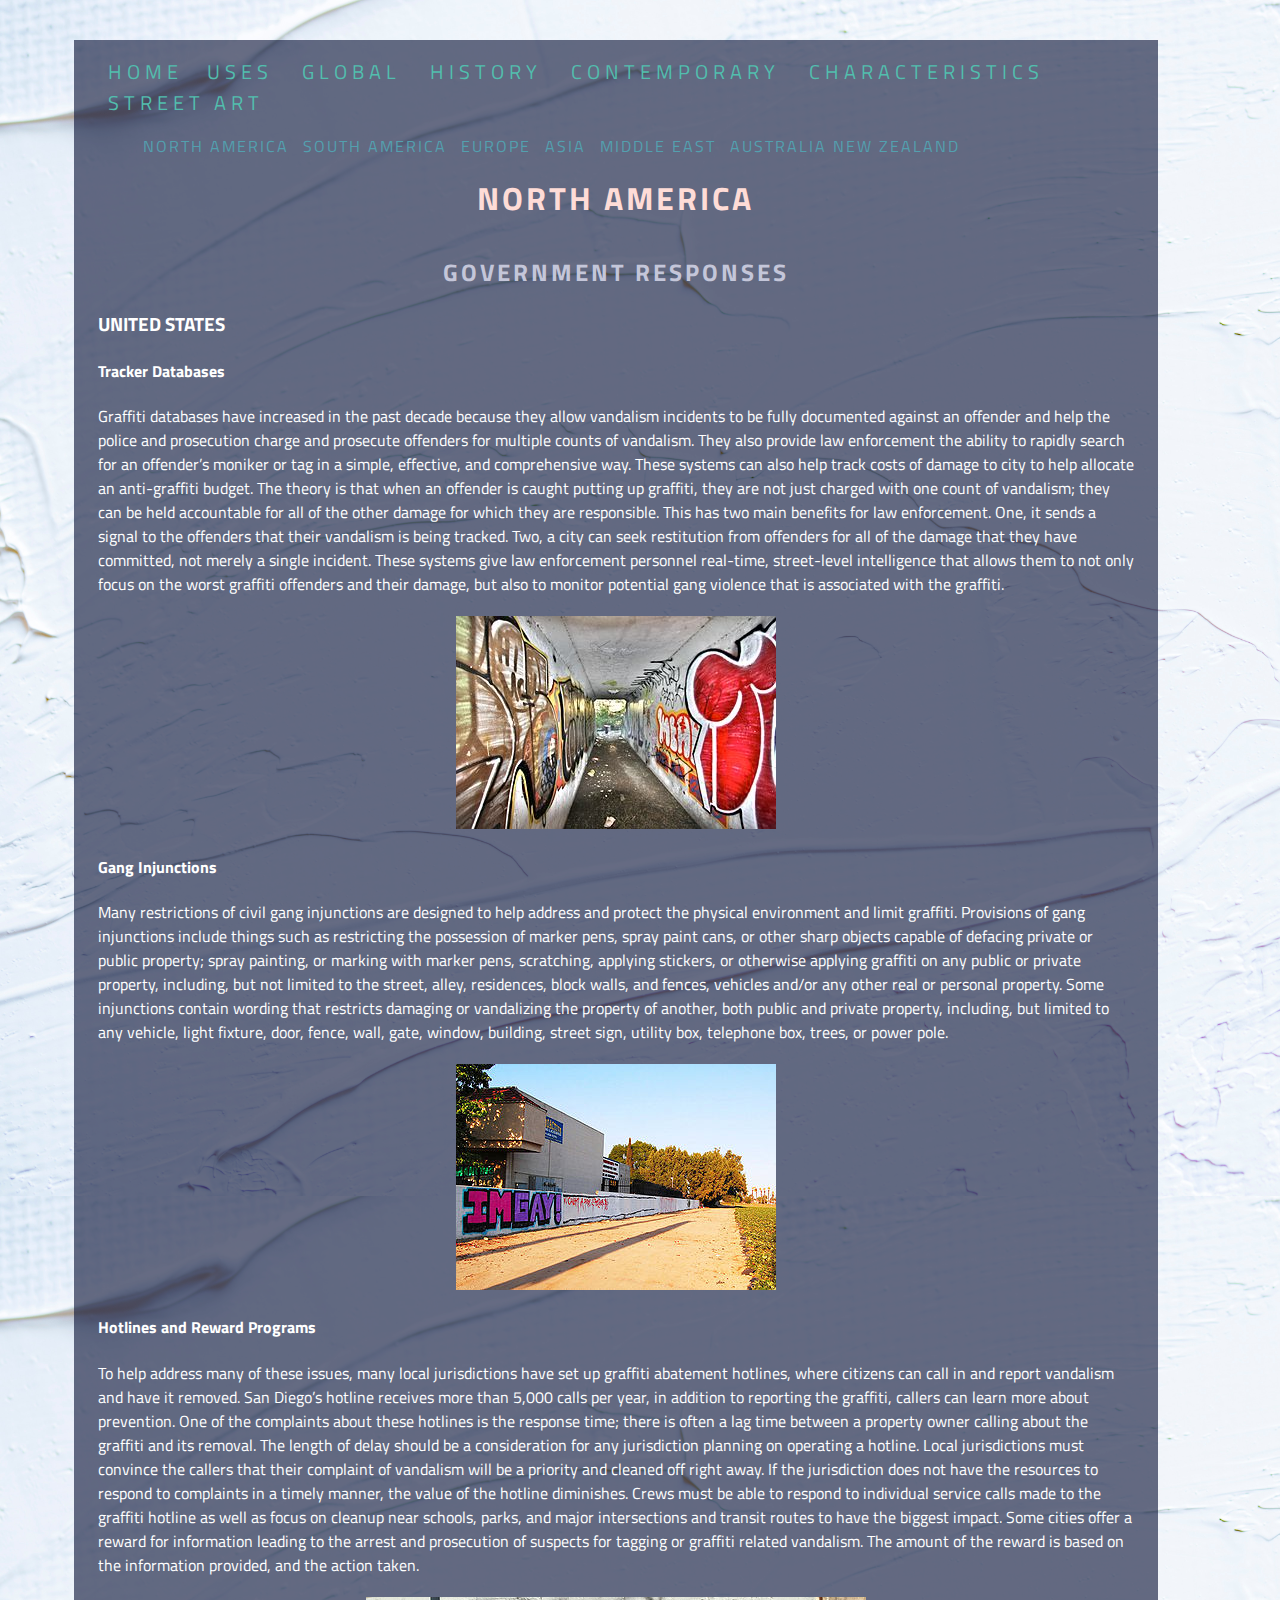
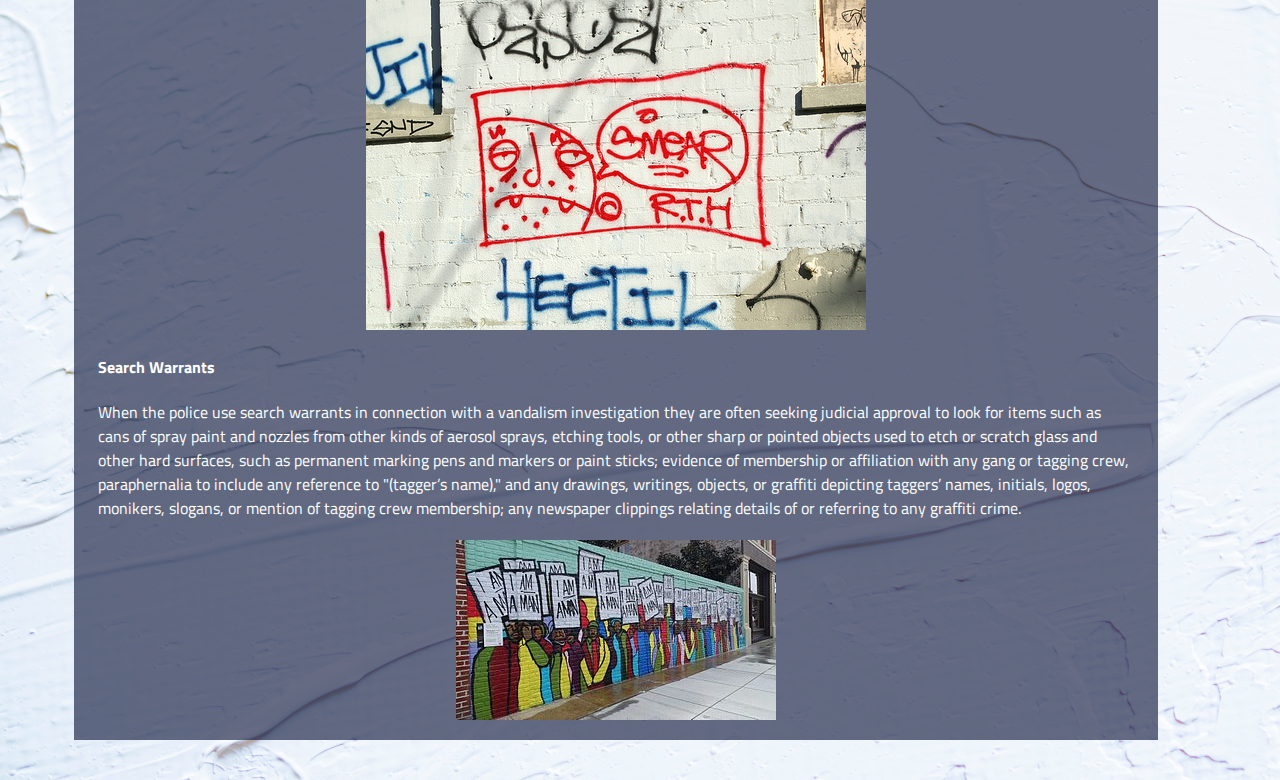
<file: code/northamerica.html>
<!DOCTYPE html>
<html>
	<head> 
		<link rel="stylesheet" href="graffiti.css">
		<meta name="viewport" content="width=device-width, initial-scale=1">
		<link href="https://fonts.googleapis.com/css?family=Permanent+Marker|Titillium+Web" rel="stylesheet">
	</head>

<body>
	<div class="northamerica_page">
	<a class="bar home" href="./index.html">HOME</a>
	<a class="bar usesbutton" href="./uses.html"> USES </a>
	<a class="bar globalbutton" href="./global.html"> GLOBAL </a>
	<a class="bar historybutton" href="./history.html"> HISTORY </a>
	<a class="bar contemporarybutton" href="./contemporary.html"> CONTEMPORARY </a>
	<a class="bar characteristicsbutton" href="./characteristics.html"> CHARACTERISTICS </a>
	<a class="bar streetartbutton" href="./streetart.html"> STREET ART</a>
	<div class="globalbar">
		<ul>
		<li><a class="globalbar" href="./northamerica.html">NORTH AMERICA</a></li>
		<li><a class="globalbar" href="./southamerica.html"> SOUTH AMERICA</a></li>
		<li><a class="globalbar" href="./europe.html">EUROPE</a></li>
		<li><a class="globalbar" href="./asia.html"> ASIA</a></li>
		<li><a class="globalbar" href="./middleeast.html"> MIDDLE EAST</a></li>
		<li><a class="globalbar" href="./australianz.html">AUSTRALIA NEW ZEALAND</a></li>
	</ul>
	</div>
	<h1>NORTH AMERICA</h1>
		<h2>GOVERNMENT RESPONSES</h2>
		<h3>UNITED STATES</h3>
			<h4>Tracker Databases</h4>
				<p> Graffiti databases have increased in the past decade because they allow vandalism incidents to be fully documented against an offender and help the police and prosecution charge and prosecute offenders for multiple counts of vandalism. They also provide law enforcement the ability to rapidly search for an offender’s moniker or tag in a simple, effective, and comprehensive way. These systems can also help track costs of damage to city to help allocate an anti-graffiti budget. The theory is that when an offender is caught putting up graffiti, they are not just charged with one count of vandalism; they can be held accountable for all of the other damage for which they are responsible. This has two main benefits for law enforcement. One, it sends a signal to the offenders that their vandalism is being tracked. Two, a city can seek restitution from offenders for all of the damage that they have committed, not merely a single incident. These systems give law enforcement personnel real-time, street-level intelligence that allows them to not only focus on the worst graffiti offenders and their damage, but also to monitor potential gang violence that is associated with the graffiti.</p>
<img class="img" src="../img/Graffiti_Tunnel_(2078441177).jpg" alt="Graffiti lined tunnel in San Francisco">
			<h4>Gang Injunctions </h4>
				<p> Many restrictions of civil gang injunctions are designed to help address and protect the physical environment and limit graffiti. Provisions of gang injunctions include things such as restricting the possession of marker pens, spray paint cans, or other sharp objects capable of defacing private or public property; spray painting, or marking with marker pens, scratching, applying stickers, or otherwise applying graffiti on any public or private property, including, but not limited to the street, alley, residences, block walls, and fences, vehicles and/or any other real or personal property. Some injunctions contain wording that restricts damaging or vandalizing the property of another, both public and private property, including, but limited to any vehicle, light fixture, door, fence, wall, gate, window, building, street sign, utility box, telephone box, trees, or power pole.</p>
<img class="img" src="../img/320px-Graffiti_in_Montclair.JPG" alt="Graffiti as a method of expressing sexual orientation in Montclair, California">
			<h4>Hotlines and Reward Programs</h4>
				<p>To help address many of these issues, many local jurisdictions have set up graffiti abatement hotlines, where citizens can call in and report vandalism and have it removed. San Diego’s hotline receives more than 5,000 calls per year, in addition to reporting the graffiti, callers can learn more about prevention. One of the complaints about these hotlines is the response time; there is often a lag time between a property owner calling about the graffiti and its removal. The length of delay should be a consideration for any jurisdiction planning on operating a hotline. Local jurisdictions must convince the callers that their complaint of vandalism will be a priority and cleaned off right away. If the jurisdiction does not have the resources to respond to complaints in a timely manner, the value of the hotline diminishes. Crews must be able to respond to individual service calls made to the graffiti hotline as well as focus on cleanup near schools, parks, and major intersections and transit routes to have the biggest impact. Some cities offer a reward for information leading to the arrest and prosecution of suspects for tagging or graffiti related vandalism. The amount of the reward is based on the information provided, and the action taken.</p>

	<img class="img" src="../img/Smear_Street_Art1.jpg" alt="Graffiti in Los Angeles">
			<h4>Search Warrants</h4>
				<p> When the police use search warrants in connection with a vandalism investigation they are often seeking judicial approval to look for items such as cans of spray paint and nozzles from other kinds of aerosol sprays, etching tools, or other sharp or pointed objects used to etch or scratch glass and other hard surfaces, such as permanent marking pens and markers or paint sticks; evidence of membership or affiliation with any gang or tagging crew, paraphernalia to include any reference to "(tagger’s name)," and any drawings, writings, objects, or graffiti depicting taggers’ names, initials, logos, monikers, slogans, or mention of tagging crew membership; any newspaper clippings relating details of or referring to any graffiti crime.</p>		
	
		<img class="img" src="../img/I'm_a_Man_Mural_in_Memphis_2.jpg" alt="Protest art in Memphis, Tennessee">
</div>
</body>
</html>
</file>
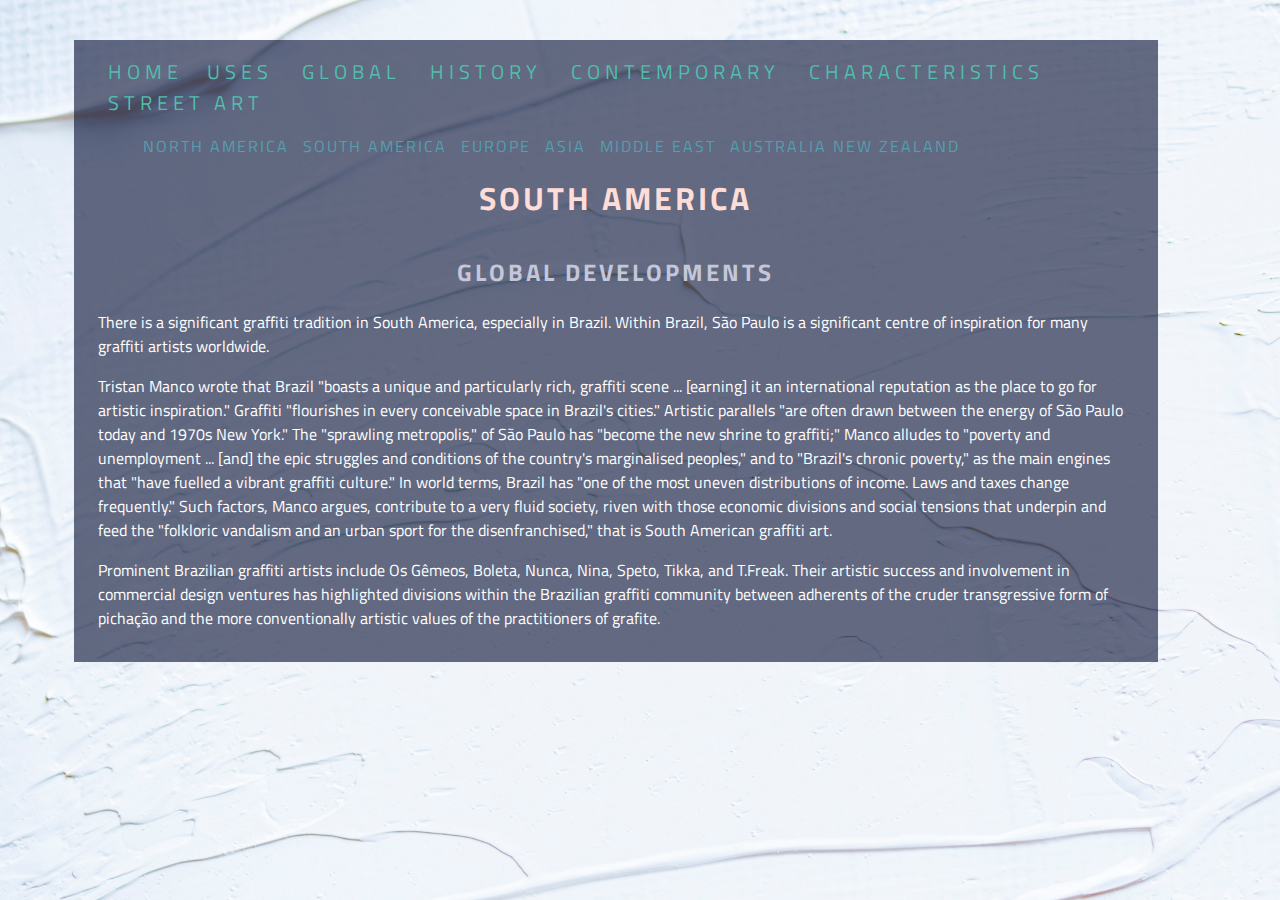
<file: code/southamerica.html>
<!DOCTYPE html>
<html>
	<head> 
		<link rel="stylesheet" href="graffiti.css">
		<meta name="viewport" content="width=device-width, initial-scale=1">
		<link href="https://fonts.googleapis.com/css?family=Permanent+Marker|Titillium+Web" rel="stylesheet">
	</head>

<body>
	<div class="southamerica_page">
	<a class="bar home" href="./index.html">HOME</a>
	<a class="bar usesbutton" href="./uses.html"> USES </a>
	<a class="bar globalbutton" href="./global.html"> GLOBAL </a>
	<a class="bar historybutton" href="./history.html"> HISTORY </a>
	<a class="bar contemporarybutton" href="./contemporary.html"> CONTEMPORARY </a>
	<a class="bar characteristicsbutton" href="./characteristics.html"> CHARACTERISTICS </a>
	<a class="bar streetartbutton" href="./streetart.html"> STREET ART</a>
	<div class="globalbar">
		<ul>
		<li><a class="globalbar" href="./northamerica.html">NORTH AMERICA</a></li>
		<li><a class="globalbar" href="./southamerica.html"> SOUTH AMERICA</a></li>
		<li><a class="globalbar" href="./europe.html">EUROPE</a></li>
		<li><a class="globalbar" href="./asia.html"> ASIA</a></li>
		<li><a class="globalbar" href="./middleeast.html"> MIDDLE EAST</a></li>
		<li><a class="globalbar" href="./australianz.html">AUSTRALIA NEW ZEALAND</a></li>
	</ul>
	</div>
		<h1> SOUTH AMERICA</h1> 
			<h2> GLOBAL DEVELOPMENTS</h2>
				<p> There is a significant graffiti tradition in South America, especially in Brazil. Within Brazil, São Paulo is a significant centre of inspiration for many graffiti artists worldwide.</p>
				<p>Tristan Manco wrote that Brazil "boasts a unique and particularly rich, graffiti scene ... [earning] it an international reputation as the place to go for artistic inspiration." Graffiti "flourishes in every conceivable space in Brazil's cities." Artistic parallels "are often drawn between the energy of São Paulo today and 1970s New York." The "sprawling metropolis," of São Paulo has "become the new shrine to graffiti;" Manco alludes to "poverty and unemployment ... [and] the epic struggles and conditions of the country's marginalised peoples," and to "Brazil's chronic poverty," as the main engines that "have fuelled a vibrant graffiti culture." In world terms, Brazil has "one of the most uneven distributions of income. Laws and taxes change frequently." Such factors, Manco argues, contribute to a very fluid society, riven with those economic divisions and social tensions that underpin and feed the "folkloric vandalism and an urban sport for the disenfranchised," that is South American graffiti art.</p>
				<p>Prominent Brazilian graffiti artists include Os Gêmeos, Boleta, Nunca, Nina, Speto, Tikka, and T.Freak. Their artistic success and involvement in commercial design ventures has highlighted divisions within the Brazilian graffiti community between adherents of the cruder transgressive form of pichação and the more conventionally artistic values of the practitioners of grafite.</p>


</div>
</body>
</html>
</file>
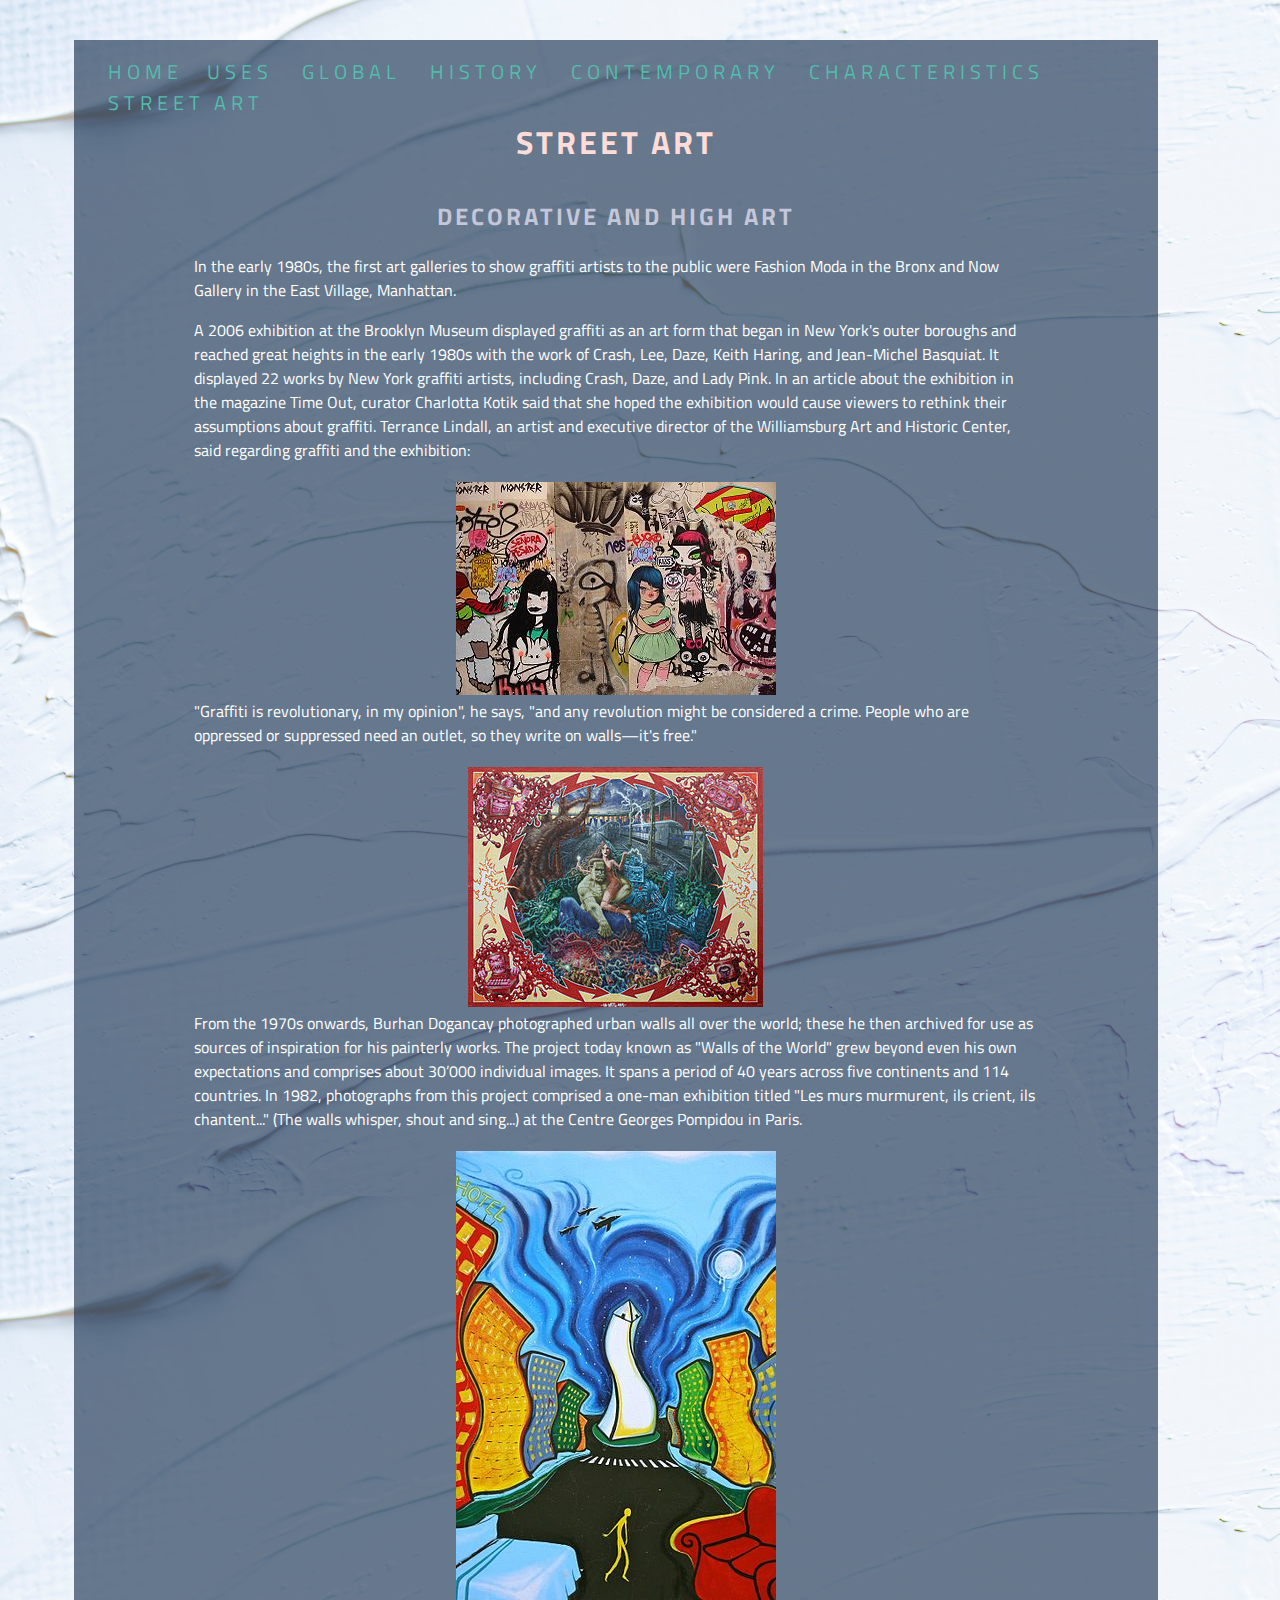
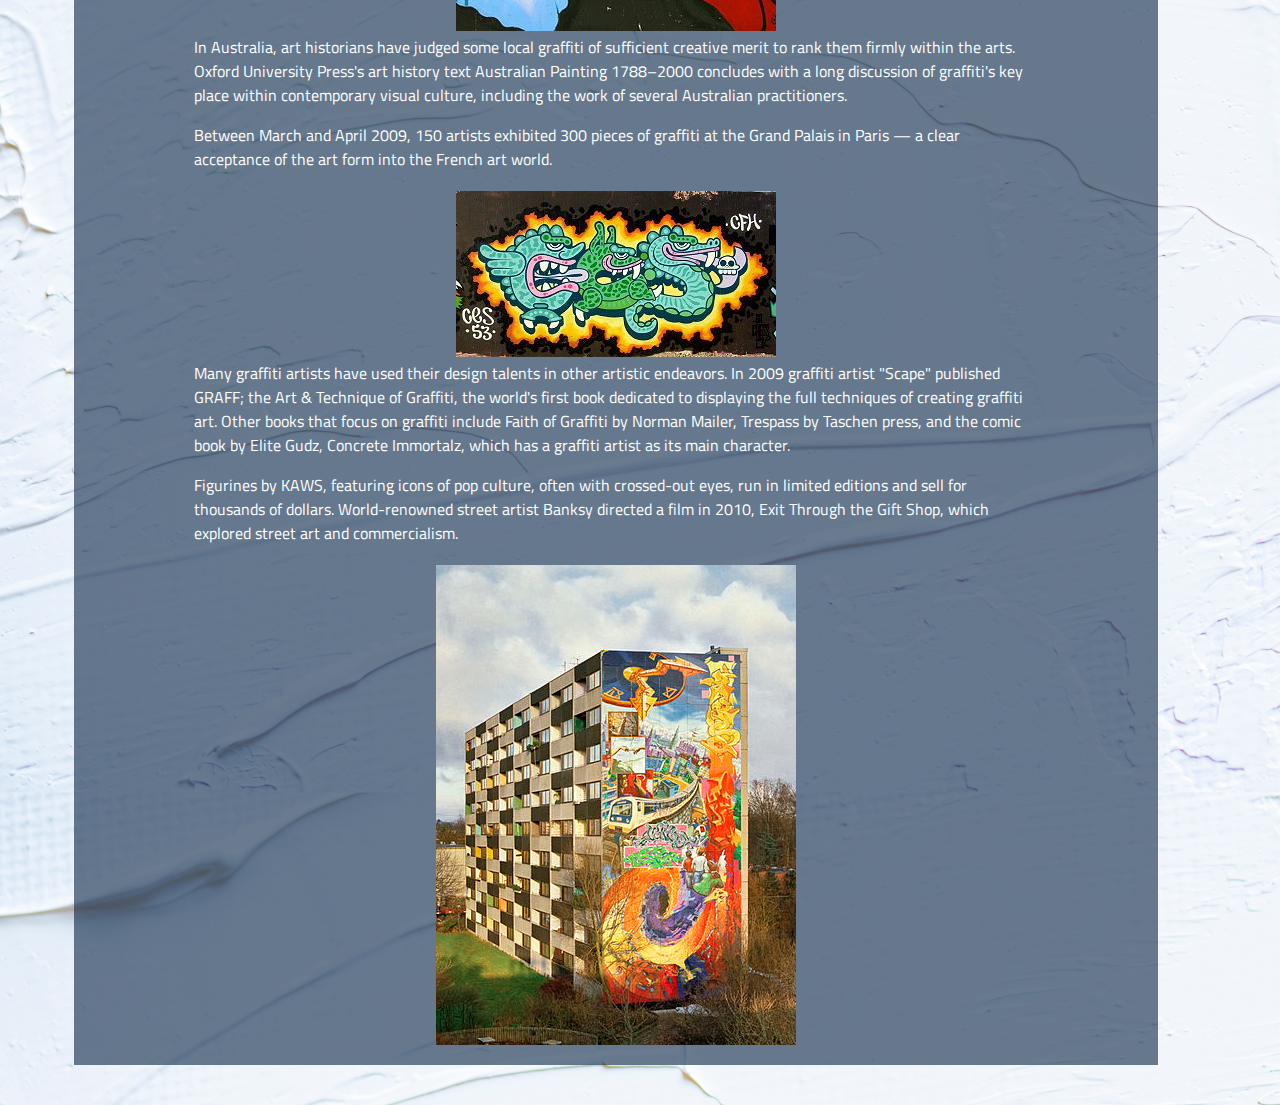
<file: code/streetart.html>
<html>
	<head> 
		<link rel="stylesheet" href="graffiti.css">
		<meta name="viewport" content="width=device-width, initial-scale=1">
		<link href="https://fonts.googleapis.com/css?family=Permanent+Marker|Titillium+Web" rel="stylesheet">

	</head>
	<body>
<div class="streetart_page">
	<a class="bar home" href="./index.html">HOME</a>
	<a class="bar usesbutton" href="./uses.html"> USES </a>
	<a class="bar globalbutton" href="./global.html"> GLOBAL </a>
	<a class="bar historybutton" href="./history.html"> HISTORY </a>
	<a class="bar contemporarybutton" href="./contemporary.html"> CONTEMPORARY </a>
	<a class="bar characteristicsbutton" href="./characteristics.html"> CHARACTERISTICS </a>
	<a class="bar streetartbutton" href="./streetart.html"> STREET ART</a>	
	<h1>STREET ART</h1>
	<div class="text">
		<h2>DECORATIVE AND HIGH ART</h2>
		<p>In the early 1980s, the first art galleries to show graffiti artists to the public were Fashion Moda in the Bronx and Now Gallery in the East Village, Manhattan.</p>
		
		<p>A 2006 exhibition at the Brooklyn Museum displayed graffiti as an art form that began in New York's outer boroughs and reached great heights in the early 1980s with the work of Crash, Lee, Daze, Keith Haring, and Jean-Michel Basquiat. It displayed 22 works by New York graffiti artists, including Crash, Daze, and Lady Pink. In an article about the exhibition in the magazine Time Out, curator Charlotta Kotik said that she hoped the exhibition would cause viewers to rethink their assumptions about graffiti. Terrance Lindall, an artist and executive director of the Williamsburg Art and Historic Center, said regarding graffiti and the exhibition:</p>
			<img class="img"  src="../img/320px-Miss_Van_y_Ciou_(aikijuanma).jpg" alt="Graffiti by Miss Van and Ciou, Plaça de Sant Josep/Mercat de la Boqueria, Ciutat Vella (Barcelona)">
		<p>"Graffiti is revolutionary, in my opinion", he says, "and any revolution might be considered a crime. People who are oppressed or suppressed need an outlet, so they write on walls—it's free."</p> 
		<img class="img"  src="../img/295px-Elisabethmarkt_Muenchen_Graffiti_2.jpg" alt="Decorative wall painting at Elisabethmarkt in Munich">
	
		<p>From the 1970s onwards, Burhan Dogancay photographed urban walls all over the world; these he then archived for use as sources of inspiration for his painterly works. The project today known as "Walls of the World" grew beyond even his own expectations and comprises about 30’000 individual images. It spans a period of 40 years across five continents and 114 countries. In 1982, photographs from this project comprised a one-man exhibition titled "Les murs murmurent, ils crient, ils chantent..." (The walls whisper, shout and sing...) at the Centre Georges Pompidou in Paris.</p>
		<img  class="img" src="../img/320px-Graffiti_Obelisco.jpg" alt="Graffiti in Buenos Aires, showing the Obelisk">
		<p>In Australia, art historians have judged some local graffiti of sufficient creative merit to rank them firmly within the arts. Oxford University Press's art history text Australian Painting 1788–2000 concludes with a long discussion of graffiti's key place within contemporary visual culture, including the work of several Australian practitioners.</p>
		<p>Between March and April 2009, 150 artists exhibited 300 pieces of graffiti at the Grand Palais in Paris — a clear acceptance of the art form into the French art world.</p>
				<img  class="img" src="../img/320px-2009_010_CES_utka.JPG" alt="Return of the three funny types by Dutch graffiti artist Ces53">

		<p>Many graffiti artists have used their design talents in other artistic endeavors. In 2009 graffiti artist "Scape" published GRAFF; the Art & Technique of Graffiti, the world's first book dedicated to displaying the full techniques of creating graffiti art. Other books that focus on graffiti include Faith of Graffiti by Norman Mailer, Trespass by Taschen press, and the comic book by Elite Gudz, Concrete Immortalz, which has a graffiti artist as its main character.</p>
		<p>Figurines by KAWS, featuring icons of pop culture, often with crossed-out eyes, run in limited editions and sell for thousands of dollars. World-renowned street artist Banksy directed a film in 2010, Exit Through the Gift Shop, which explored street art and commercialism.</p>
	</div>
		
		
		
		<img  class="img" src="../img/Zeichen_der_Zeit_Hochhaus-Graffiti.jpg" alt="This is said to be the tallest graffiti in the world, at Hamburg-Lohbrügge, Germany">

</body>
</div>
</html>
</file>
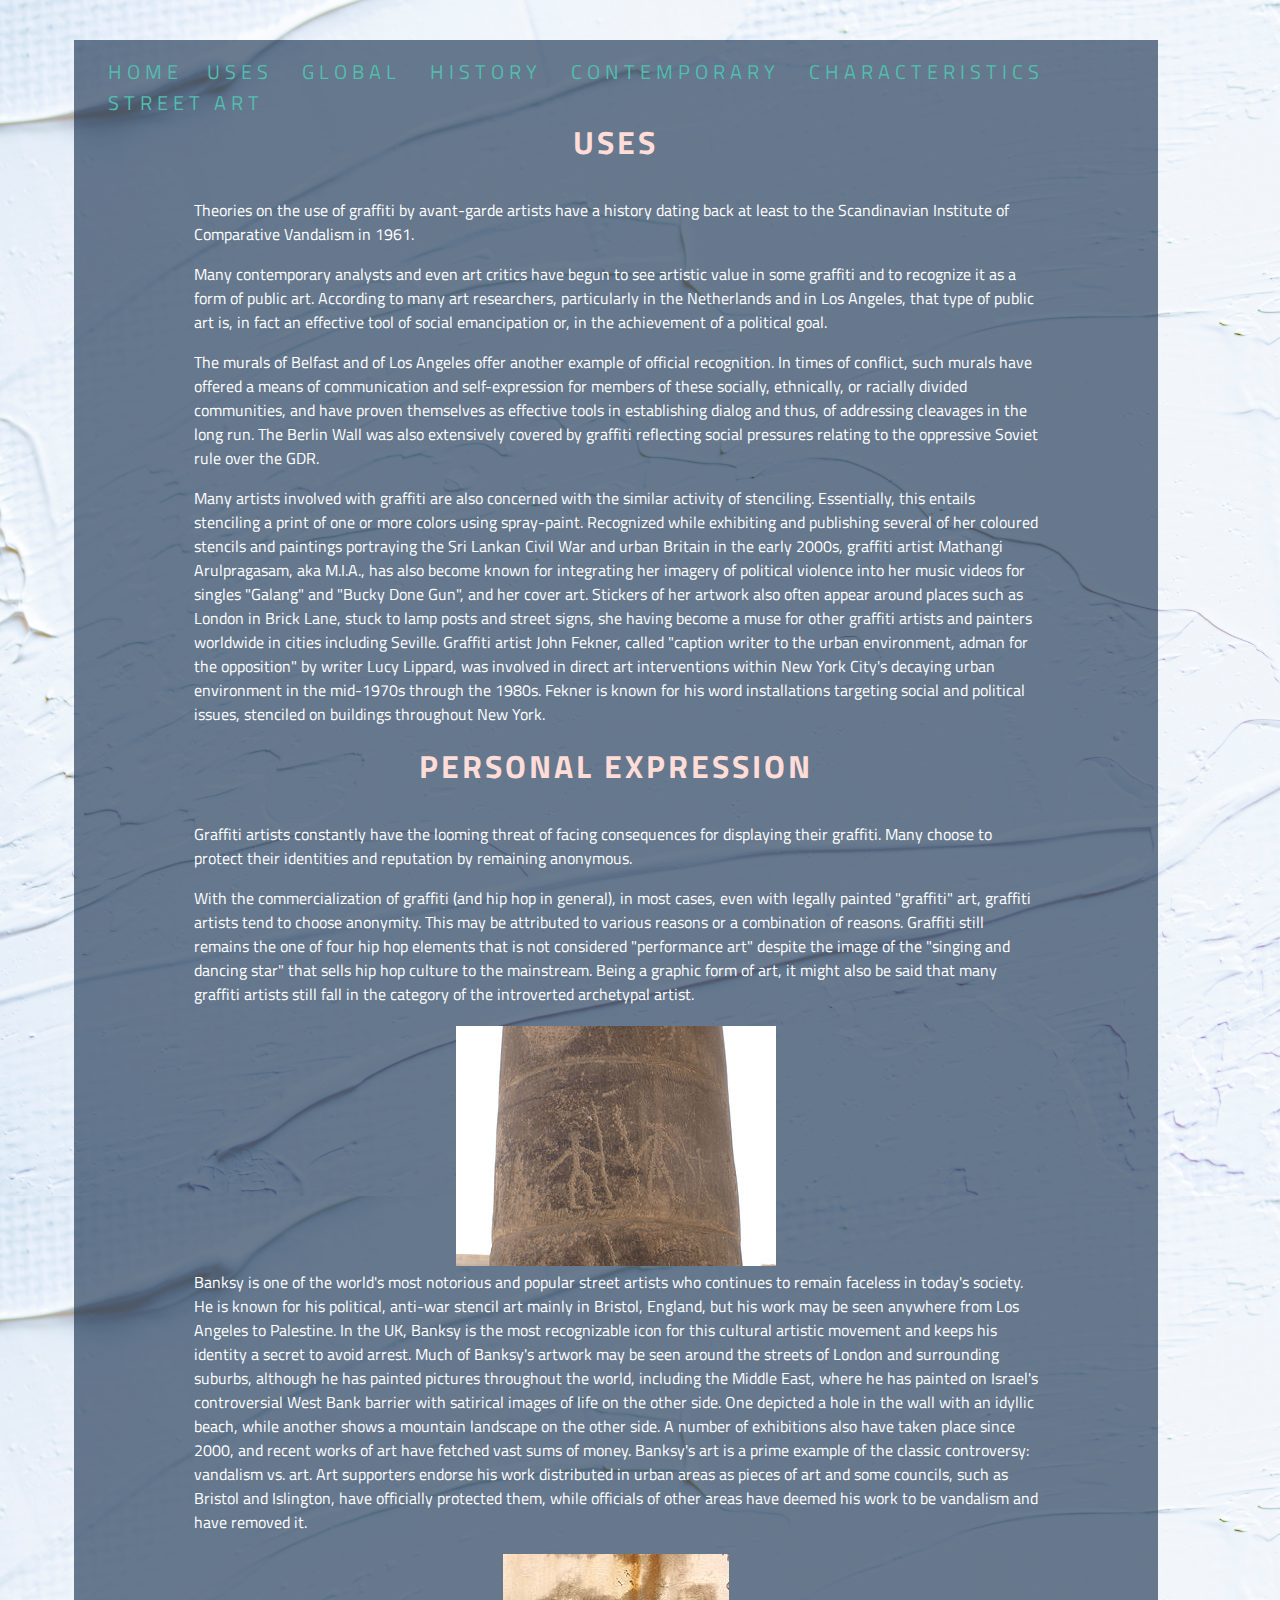
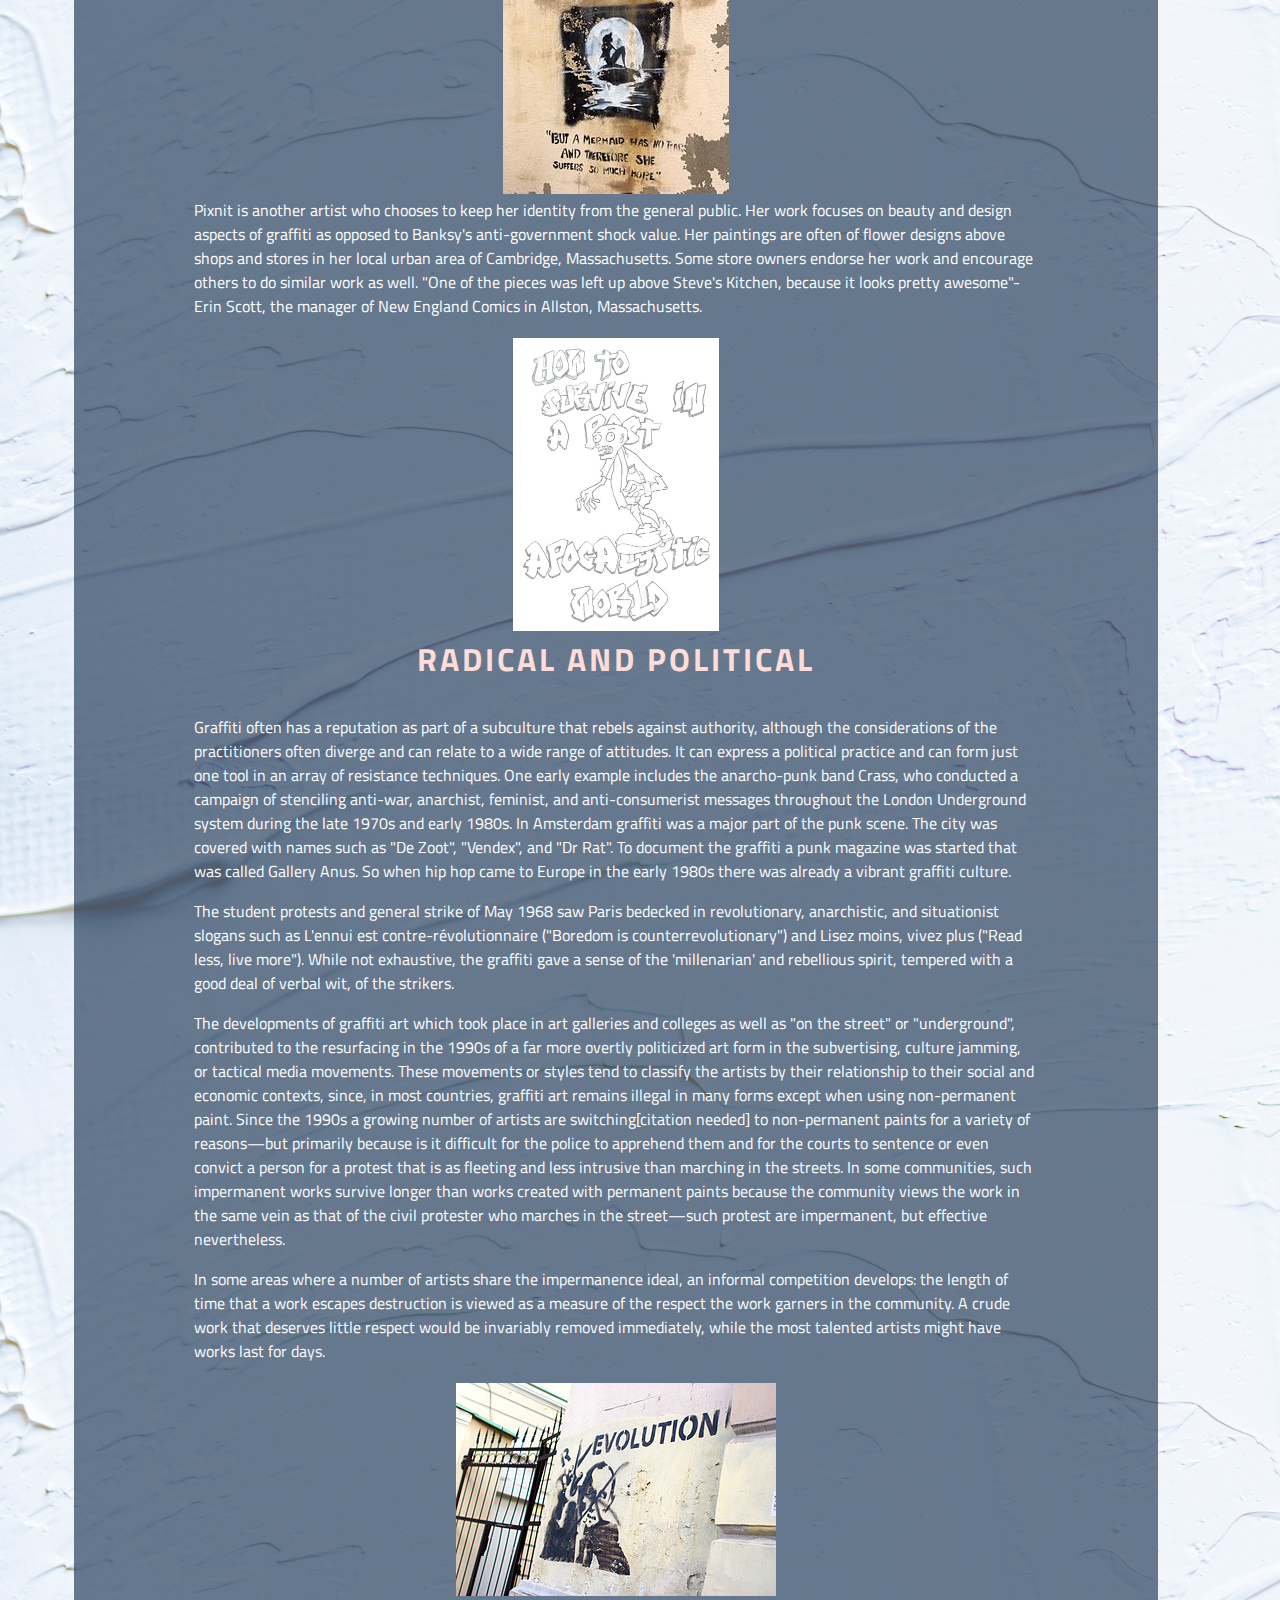
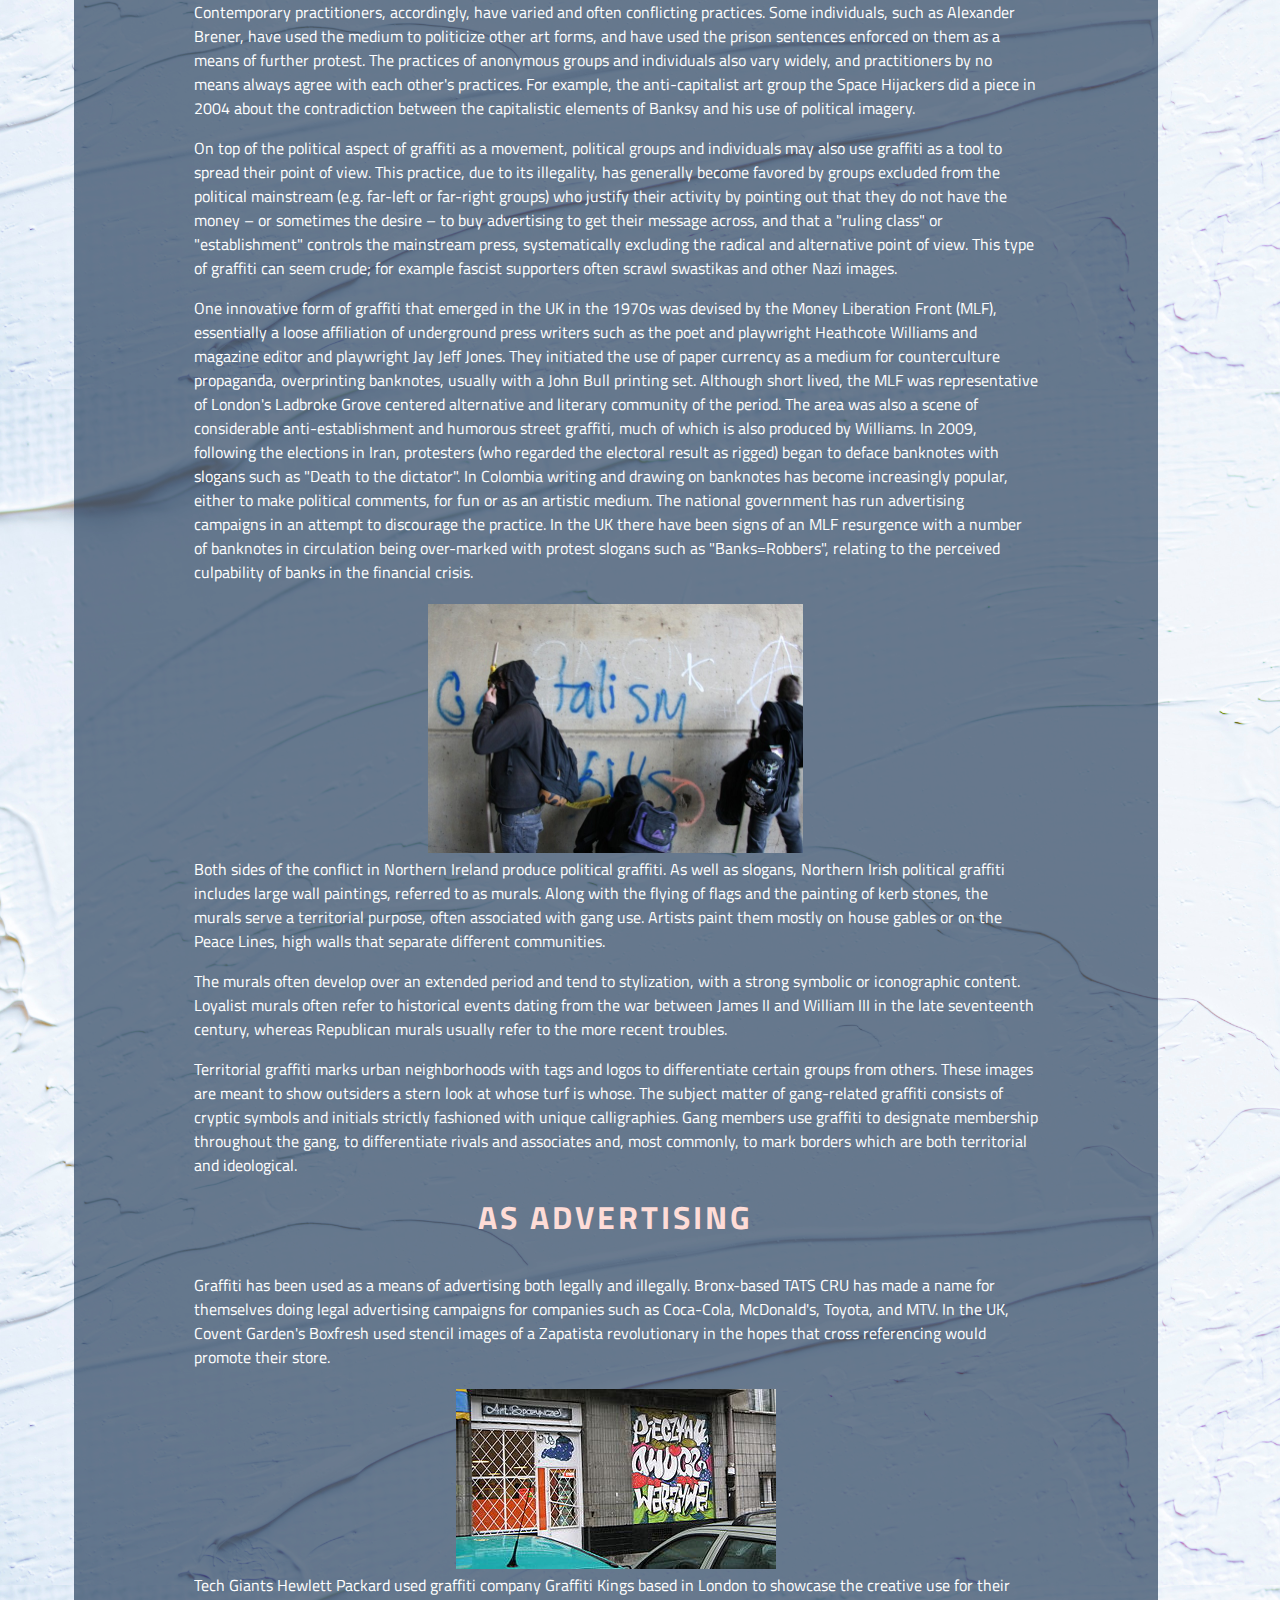
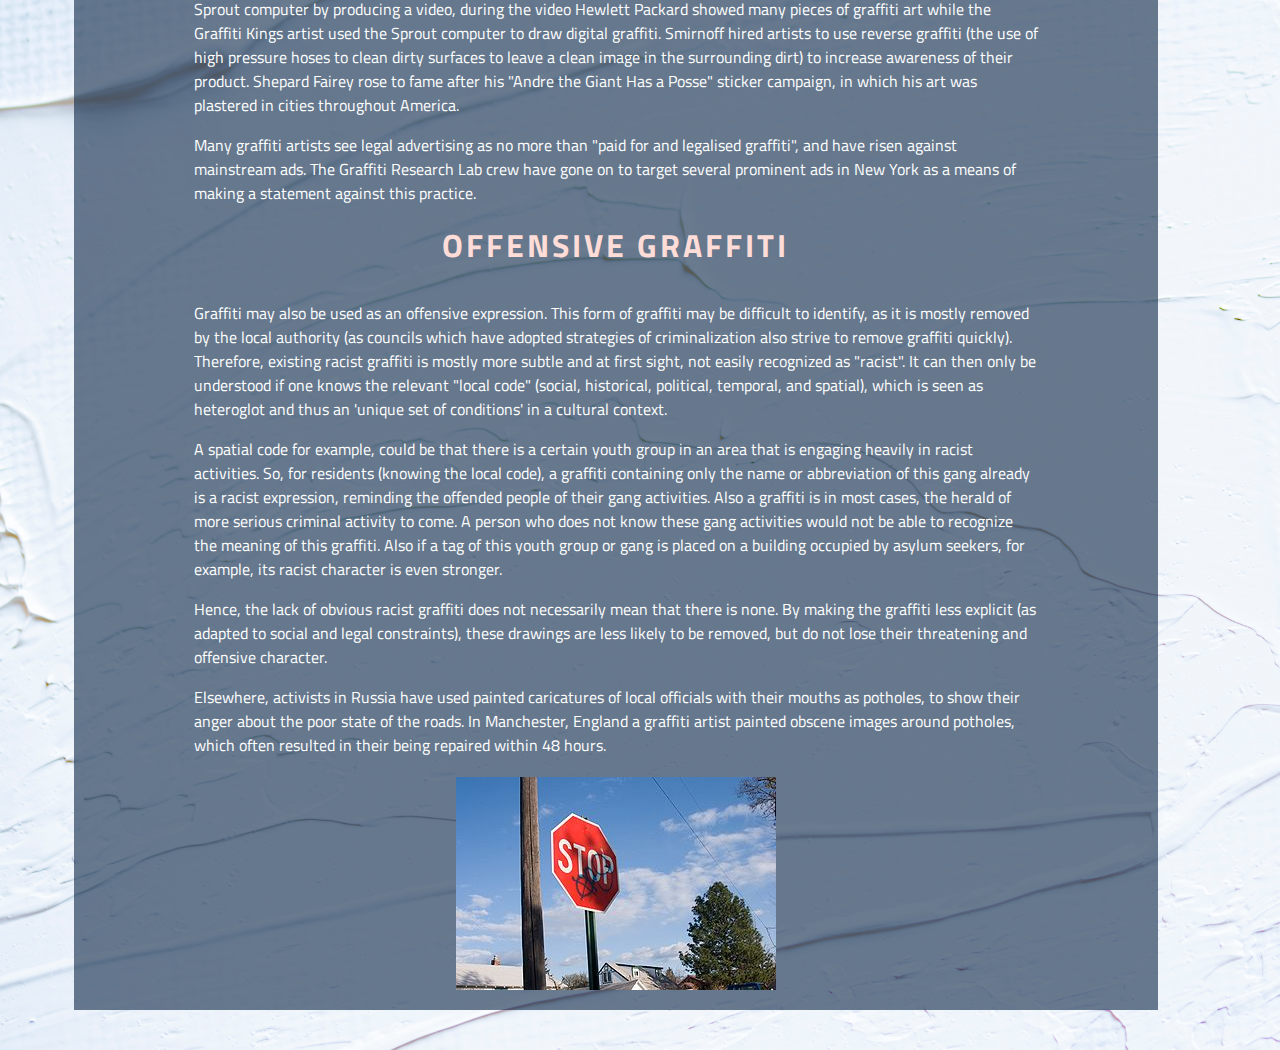
<file: code/uses.html>
<!DOCTYPE html>
<html>
	<head> 
		<link rel="stylesheet" href="graffiti.css">
		<meta name="viewport" content="width=device-width, initial-scale=1">
		<link href="https://fonts.googleapis.com/css?family=Permanent+Marker|Titillium+Web" rel="stylesheet">

	</head>
<body>
<div class="uses_page">
	<a class="bar home" href="./index.html">HOME</a>
	<a class="bar usesbutton" href="./uses.html"> USES </a>
	<a class="bar globalbutton" href="./global.html"> GLOBAL </a>
	<a class="bar historybutton" href="./history.html"> HISTORY </a>
	<a class="bar contemporarybutton" href="./contemporary.html"> CONTEMPORARY </a>
	<a class="bar characteristicsbutton" href="./characteristics.html"> CHARACTERISTICS </a>
	<a class="bar streetartbutton" href="./streetart.html"> STREET ART</a>
	
	<h1> USES </h1>
	<div class="text">
		<p>Theories on the use of graffiti by avant-garde artists have a history dating back at least to the Scandinavian Institute of Comparative Vandalism in 1961.</p>
		<p>Many contemporary analysts and even art critics have begun to see artistic value in some graffiti and to recognize it as a form of public art. According to many art researchers, particularly in the Netherlands and in Los Angeles, that type of public art is, in fact an effective tool of social emancipation or, in the achievement of a political goal.</p>
		<p>The murals of Belfast and of Los Angeles offer another example of official recognition. In times of conflict, such murals have offered a means of communication and self-expression for members of these socially, ethnically, or racially divided communities, and have proven themselves as effective tools in establishing dialog and thus, of addressing cleavages in the long run. The Berlin Wall was also extensively covered by graffiti reflecting social pressures relating to the oppressive Soviet rule over the GDR.</p>
		<p>Many artists involved with graffiti are also concerned with the similar activity of stenciling. Essentially, this entails stenciling a print of one or more colors using spray-paint. Recognized while exhibiting and publishing several of her coloured stencils and paintings portraying the Sri Lankan Civil War and urban Britain in the early 2000s, graffiti artist Mathangi Arulpragasam, aka M.I.A., has also become known for integrating her imagery of political violence into her music videos for singles "Galang" and "Bucky Done Gun", and her cover art. Stickers of her artwork also often appear around places such as London in Brick Lane, stuck to lamp posts and street signs, she having become a muse for other graffiti artists and painters worldwide in cities including Seville. Graffiti artist John Fekner, called "caption writer to the urban environment, adman for the opposition" by writer Lucy Lippard, was involved in direct art interventions within New York City's decaying urban environment in the mid-1970s through the 1980s. Fekner is known for his word installations targeting social and political issues, stenciled on buildings throughout New York.</p>

	<h1>PERSONAL EXPRESSION</h1>
		<p>Graffiti artists constantly have the looming threat of facing consequences for displaying their graffiti. Many choose to protect their identities and reputation by remaining anonymous.</p>
		<p>With the commercialization of graffiti (and hip hop in general), in most cases, even with legally painted "graffiti" art, graffiti artists tend to choose anonymity. This may be attributed to various reasons or a combination of reasons. Graffiti still remains the one of four hip hop elements that is not considered "performance art" despite the image of the "singing and dancing star" that sells hip hop culture to the mainstream. Being a graphic form of art, it might also be said that many graffiti artists still fall in the category of the introverted archetypal artist.</p>
		<img class="img" src="../img/Graffiti_at_the_Temple_of_Philae_(XIII).jpg" alt="Drawing at Temple of Philae, Egypt depicting three men with rods, or staves.">
		<p>Banksy is one of the world's most notorious and popular street artists who continues to remain faceless in today's society. He is known for his political, anti-war stencil art mainly in Bristol, England, but his work may be seen anywhere from Los Angeles to Palestine. In the UK, Banksy is the most recognizable icon for this cultural artistic movement and keeps his identity a secret to avoid arrest. Much of Banksy's artwork may be seen around the streets of London and surrounding suburbs, although he has painted pictures throughout the world, including the Middle East, where he has painted on Israel's controversial West Bank barrier with satirical images of life on the other side. One depicted a hole in the wall with an idyllic beach, while another shows a mountain landscape on the other side. A number of exhibitions also have taken place since 2000, and recent works of art have fetched vast sums of money. Banksy's art is a prime example of the classic controversy: vandalism vs. art. Art supporters endorse his work distributed in urban areas as pieces of art and some councils, such as Bristol and Islington, have officially protected them, while officials of other areas have deemed his work to be vandalism and have removed it.</p>
		<img class="img" src="../img/Mermaid_Sliema.JPG" alt="Mermaid in Sliema, Malta">
		<p>Pixnit is another artist who chooses to keep her identity from the general public. Her work focuses on beauty and design aspects of graffiti as opposed to Banksy's anti-government shock value. Her paintings are often of flower designs above shops and stores in her local urban area of Cambridge, Massachusetts. Some store owners endorse her work and encourage others to do similar work as well. "One of the pieces was left up above Steve's Kitchen, because it looks pretty awesome"- Erin Scott, the manager of New England Comics in Allston, Massachusetts.</p>
		
		
		<img class="img" src="../img/Post_Apocalyptic_Zombie_Graffiti,_Jan_2015.jpg" alt="Post-apocalyptic despair" width=206px height=292.5>

	<h1> RADICAL AND POLITICAL</h1>
		<p> Graffiti often has a reputation as part of a subculture that rebels against authority, although the considerations of the practitioners often diverge and can relate to a wide range of attitudes. It can express a political practice and can form just one tool in an array of resistance techniques. One early example includes the anarcho-punk band Crass, who conducted a campaign of stenciling anti-war, anarchist, feminist, and anti-consumerist messages throughout the London Underground system during the late 1970s and early 1980s. In Amsterdam graffiti was a major part of the punk scene. The city was covered with names such as "De Zoot", "Vendex", and "Dr Rat". To document the graffiti a punk magazine was started that was called Gallery Anus. So when hip hop came to Europe in the early 1980s there was already a vibrant graffiti culture.</p>
		<p>The student protests and general strike of May 1968 saw Paris bedecked in revolutionary, anarchistic, and situationist slogans such as L'ennui est contre-révolutionnaire ("Boredom is counterrevolutionary") and Lisez moins, vivez plus ("Read less, live more"). While not exhaustive, the graffiti gave a sense of the 'millenarian' and rebellious spirit, tempered with a good deal of verbal wit, of the strikers.</p>
		<p>The developments of graffiti art which took place in art galleries and colleges as well as "on the street" or "underground", contributed to the resurfacing in the 1990s of a far more overtly politicized art form in the subvertising, culture jamming, or tactical media movements. These movements or styles tend to classify the artists by their relationship to their social and economic contexts, since, in most countries, graffiti art remains illegal in many forms except when using non-permanent paint. Since the 1990s a growing number of artists are switching[citation needed] to non-permanent paints for a variety of reasons—but primarily because is it difficult for the police to apprehend them and for the courts to sentence or even convict a person for a protest that is as fleeting and less intrusive than marching in the streets. In some communities, such impermanent works survive longer than works created with permanent paints because the community views the work in the same vein as that of the civil protester who marches in the street—such protest are impermanent, but effective nevertheless.</p>
		<p>In some areas where a number of artists share the impermanence ideal, an informal competition develops: the length of time that a work escapes destruction is viewed as a measure of the respect the work garners in the community. A crude work that deserves little respect would be invariably removed immediately, while the most talented artists might have works last for days.</p>
		<img class="img" src="../img/320px-Moscow_Russia_anti-Putin_Graffiti_R-EVOLUTION-2.jpg" alt="'R-evolution' stencil pro-Putin graffito in Moscow, Russia (2012)">
		<p>Contemporary practitioners, accordingly, have varied and often conflicting practices. Some individuals, such as Alexander Brener, have used the medium to politicize other art forms, and have used the prison sentences enforced on them as a means of further protest. The practices of anonymous groups and individuals also vary widely, and practitioners by no means always agree with each other's practices. For example, the anti-capitalist art group the Space Hijackers did a piece in 2004 about the contradiction between the capitalistic elements of Banksy and his use of political imagery.</p>
		<p>On top of the political aspect of graffiti as a movement, political groups and individuals may also use graffiti as a tool to spread their point of view. This practice, due to its illegality, has generally become favored by groups excluded from the political mainstream (e.g. far-left or far-right groups) who justify their activity by pointing out that they do not have the money – or sometimes the desire – to buy advertising to get their message across, and that a "ruling class" or "establishment" controls the mainstream press, systematically excluding the radical and alternative point of view. This type of graffiti can seem crude; for example fascist supporters often scrawl swastikas and other Nazi images.</p>

		<p>One innovative form of graffiti that emerged in the UK in the 1970s was devised by the Money Liberation Front (MLF), essentially a loose affiliation of underground press writers such as the poet and playwright Heathcote Williams and magazine editor and playwright Jay Jeff Jones. They initiated the use of paper currency as a medium for counterculture propaganda, overprinting banknotes, usually with a John Bull printing set. Although short lived, the MLF was representative of London's Ladbroke Grove centered alternative and literary community of the period. The area was also a scene of considerable anti-establishment and humorous street graffiti, much of which is also produced by Williams. In 2009, following the elections in Iran, protesters (who regarded the electoral result as rigged) began to deface banknotes with slogans such as "Death to the dictator". In Colombia writing and drawing on banknotes has become increasingly popular, either to make political comments, for fun or as an artistic medium. The national government has run advertising campaigns in an attempt to discourage the practice. In the UK there have been signs of an MLF resurgence with a number of banknotes in circulation being over-marked with protest slogans such as "Banks=Robbers", relating to the perceived culpability of banks in the financial crisis.</p>
		<img class="img" src="../img/M2109_Iraq_War_Protest_(Black_Bloc_Element).jpg" alt="Black bloc members spray graffiti on a wall during an Iraq War Protest in Washington, D.C." width=375px height=249.5px>
		<p>Both sides of the conflict in Northern Ireland produce political graffiti. As well as slogans, Northern Irish political graffiti includes large wall paintings, referred to as murals. Along with the flying of flags and the painting of kerb stones, the murals serve a territorial purpose, often associated with gang use. Artists paint them mostly on house gables or on the Peace Lines, high walls that separate different communities.</p>

		<p>The murals often develop over an extended period and tend to stylization, with a strong symbolic or iconographic content. Loyalist murals often refer to historical events dating from the war between James II and William III in the late seventeenth century, whereas Republican murals usually refer to the more recent troubles.</p>
		<p>Territorial graffiti marks urban neighborhoods with tags and logos to differentiate certain groups from others. These images are meant to show outsiders a stern look at whose turf is whose. The subject matter of gang-related graffiti consists of cryptic symbols and initials strictly fashioned with unique calligraphies. Gang members use graffiti to designate membership throughout the gang, to differentiate rivals and associates and, most commonly, to mark borders which are both territorial and ideological.</p>
		
	
	<h1>AS ADVERTISING</h1>
		<p>Graffiti has been used as a means of advertising both legally and illegally. Bronx-based TATS CRU has made a name for themselves doing legal advertising campaigns for companies such as Coca-Cola, McDonald's, Toyota, and MTV. In the UK, Covent Garden's Boxfresh used stencil images of a Zapatista revolutionary in the hopes that cross referencing would promote their store.</p>
		<img class="img" src="../img/320px-shop_window.jpg" alt="Graffiti on shop window in Warsaw (Stary Mokotów), Poland">
		<p>Tech Giants Hewlett Packard used graffiti company Graffiti Kings based in London to showcase the creative use for their Sprout computer by producing a video, during the video Hewlett Packard showed many pieces of graffiti art while the Graffiti Kings artist used the Sprout computer to draw digital graffiti. Smirnoff hired artists to use reverse graffiti (the use of high pressure hoses to clean dirty surfaces to leave a clean image in the surrounding dirt) to increase awareness of their product. Shepard Fairey rose to fame after his "Andre the Giant Has a Posse" sticker campaign, in which his art was plastered in cities throughout America.</p>
		<p>Many graffiti artists see legal advertising as no more than "paid for and legalised graffiti", and have risen against mainstream ads. The Graffiti Research Lab crew have gone on to target several prominent ads in New York as a means of making a statement against this practice.</p>

		
	<h1>OFFENSIVE GRAFFITI</h1>
		<p>Graffiti may also be used as an offensive expression. This form of graffiti may be difficult to identify, as it is mostly removed by the local authority (as councils which have adopted strategies of criminalization also strive to remove graffiti quickly). Therefore, existing racist graffiti is mostly more subtle and at first sight, not easily recognized as "racist". It can then only be understood if one knows the relevant "local code" (social, historical, political, temporal, and spatial), which is seen as heteroglot and thus an 'unique set of conditions' in a cultural context.</p>
		<p>A spatial code for example, could be that there is a certain youth group in an area that is engaging heavily in racist activities. So, for residents (knowing the local code), a graffiti containing only the name or abbreviation of this gang already is a racist expression, reminding the offended people of their gang activities. Also a graffiti is in most cases, the herald of more serious criminal activity to come. A person who does not know these gang activities would not be able to recognize the meaning of this graffiti. Also if a tag of this youth group or gang is placed on a building occupied by asylum seekers, for example, its racist character is even stronger.</p>
		<p>Hence, the lack of obvious racist graffiti does not necessarily mean that there is none. By making the graffiti less explicit (as adapted to social and legal constraints), these drawings are less likely to be removed, but do not lose their threatening and offensive character.</p>
		<p>Elsewhere, activists in Russia have used painted caricatures of local officials with their mouths as potholes, to show their anger about the poor state of the roads. In Manchester, England a graffiti artist painted obscene images around potholes, which often resulted in their being repaired within 48 hours.</p>
		<img class="img" src="../img/320px-Stop_graffitti.jpg" alt="Gang symbol markings on public property, Millwood, Washington">
</div>


	</div>
</body>
</html>
</file>
<file: code/graffiti.css>
body {
  margin: 40px;
  font-family: 'Open Sans', 'sans-serif';
  background-color: #fff;
  color: #444;
  width: 90%;
}

h1,p {
  margin: 0 0 1em 0;
}
.img{
	display:block;
	margin-left:auto;
	margin-right:auto;
	padding-bottom: 4px;
	padding-top: 4px;
}

.bar{
	padding: 0.5em;
	text-align: center;
	letter-spacing: 2px;
	width: 3px;
	border-spacing: 2px;
	margin-left: auto;
	margin-right: auto;
}


body{
	background-image: url("../img/joanna-kosinska.jpg");
	background-size: 140%;
	font-family: 'Titillium Web', sans-serif;
}

/* home page boxes and links*/

a:link{
	color: rgba(82, 190, 174, 1.0);
	text-decoration: none;
	font-size: 20px;
	letter-spacing: 5px;
}
a:visited{
	color: rgba(82, 190, 174, 1.0);
	text-decoration: none;
	font-size: 20px;

}

a:hover{
	color: white;
	font-size: 20px;
}


.homepage{
	background-image: url(../img/joey-huang.jpg);
	background-size: cover;
}

.graffitiheader{
    font-family: 'Permanent Marker', cursive;
    letter-spacing: 0.7em;
    font-size: 3em;
    padding: 0.7em;
    text-align: right;
    color: rgba(254, 68, 49, 1.0);
    text-shadow: 2px 2px white;

}

@media (max-width: 500px){
	.graffitiheader{
		font-size: 1.4em; 
	}

	.homepage{
		margin-top: 1em;
		margin-bottom: 1em;
		margin-left: auto;
		margin-right: auto;
	}

	.box{
		font-size: 18px;
	}

	.graffiti{
		padding: auto;
		margin: auto;
	}

}

@media(min-width: 960px){
	.graffiti{
		padding: 6em;
		margin: 1em;
	}

	.graffitiheader{
		display: block;
		padding: 0em;
		margin: 0em;
		text-align: center;
	}
}

@media (max-width: 940px){
	.graffitiheader{
		font-size: 1.4em;
		text-align: center;
	}
}

@media (max-width: 640px){
	.graffitiheader{
		font-size: 1.3em;
	}
}

@media(max-width: 570px){
	.graffitiheader{
		font-size: 1.3em;
	}

	.graffiti{
		margin: 2em;
	}

	.box{
		font-size: 12px;
		letter-spacing: 1px;
	}
}

.graffiti{
	margin: 7em;
	background-image: url(../img/joanna-kosinska.jpg);
	background-size: cover;
}

.box{
	padding: 1em 1em 1em 1em;
	margin-left: auto;
	margin-right: auto;
	font-weight: bolder;
	font-family: 'Titillium Web', sans-serif;
	text-shadow: 1px 1px rgba(255,255,255, 1.0);
	text-align: center;
	letter-spacing: 3px;
	font-size: 20px;
}

/*end of home page grid*/

/*page links start here, text of wikipedia page*/

h1{
	color: rgba(254, 220, 215, 1.0);
	text-align: center;
	letter-spacing: 3px;
}

h2{
	color: rgba(196, 198, 217, 1.0);
	text-align: center;
	letter-spacing: 3px;
}

.uses_page{
	font-family: 'Titillium Web', sans-serif;
	color: #fff;
	margin-top: 2em;
	margin-right: auto;
	margin-bottom: 2em;
	margin-left: auto;
	width: 90%;
	max-width: 1200px;
	padding-left: 1.5em;
	padding-right: 1.5em;
	padding-top: 1em;
	padding-bottom:1em;
	background-color: rgba(10, 36, 68, 0.6);
}

.contemporary_page{
	font-family: 'Titillium Web', sans-serif;
	color: #fff;
	margin-top: 2em;
	margin-right: auto;
	margin-bottom: 2em;
	margin-left: auto;
	width: 90%;
	padding-left: 1.5em;
	padding-right: 1.5em;
	padding-top: 1em;
	padding-bottom:1em;	
	background-color: rgba(10, 36, 68, 0.6);
}

.text{
	padding-left: 6em;
	padding-right: 6em;
	padding bottom: 3em;
}

.characteristics_page{
	font-family: 'Titillium Web', sans-serif;
	color: #fff;
	margin-top: 2em;
	margin-right: auto;
	margin-bottom: 2em;
	margin-left: auto;
	width: 90%;
	padding-left: 1.5em;
	padding-right: 1.5em;
	padding-top: 1em;
	padding-bottom:1em;
	background-color: rgba(10, 36, 68, 0.6);
}

@media (min-width: 550px){
	.characteristics_page{
		padding: 0em;
	}
}


.global_page{
	font-family: 'Titillium Web', sans-serif;
	width: 90%;
	margin-top: 2em;
	margin-bottom: auto;
	margin-right: auto;
	margin-left: auto;
	padding-left: 1.5em;
	padding-right: 1.5em;
	padding-top: 1em;
	padding-bottom:1em;
	background-color: rgba(10, 36, 68, 0.6);

}

.globalheader{
    font-family: 'Press Start 2P', cursive;
	font-size: 2.3em;
	text-align: right;
	letter-spacing: 1em;
	line-height: 1em;
	padding: 1em;
    color: rgba(60, 186, 153, 1.0);
	/*text-shadow: 2px 2px rgba(255, 255, 255, 1.0);*/
}

.globalbox{
	color: white;
	text-align: center;
	display: grid;
	grid-template-columns: 1fr 1fr 1fr;
}

.mapbox{
    font-family: 'Orbitron', sans-serif;
	padding: 1em;
	margin: 1em;
}

.img{
	display: block;
	margin-left: auto;
	margin-right: auto;
}

.map{
	background-image: url(../img/earth-map.jpg);
	background-size: cover;
	padding-bottom: 5em;
}
.northamerica{
	text-align: center;
	border-radius: 20px;
}

.europe{
	text-align: center;
	border-radius: 20px;
}

.asia{
	text-align: center;
	border-radius: 20px;
}

.southamerica{
	text-align: center;
	border-radius: 20px;
}

.middleeast{
	/*grid-column: 4/5;*/
	text-align: center;
	border-radius: 20px;
	vertical-align: center;
}

.australianz{
	/*grid-column: 6/7;*/
	text-align: center;
	border-radius: 20px;
}

@media (max-width: 485px){
	.globalbox{
		display: grid;
		grid-template-columns: 1fr;
	}

	.globalheader{
		font-size: 1.5em;
		text-align: left;
	}
	.global_page{
		margin-top: 0.5em;
		margin-bottom: 0.5em;
		margin-right: 0.7em;
		margin-left: -1.6em;
	}
}

@media (min-width: 1030px){
	.map{
		padding: 8em;
	}
}

/*links from global page*/
.globalbar a{
	font-family: 'Titillium Web', sans-serif;
	color: rgb(83, 160,175);
	font-size: 16px;
	letter-spacing: 2px;
	padding: 5px;
	text-decoration-style: none;
}

.globalbar a:hover{
	color: white;

}

.globalbar ul{
	list-style: none;
}

.globalbar li{
	display:inline;
}
.northamerica_page{
	font-family: 'Titillium Web', sans-serif;
	color: #fff;
	margin-top: 2em;
	margin-right: auto;
	margin-bottom: 2em;
	margin-left: auto;
	width: 90%;
	padding-left: 1.5em;
	padding-right: 1.5em;
	padding-top: 1em;
	padding-bottom:1em;
	size: 20px;
	background: rgba(4, 11, 48, 0.6);
	text-align: left;
}

.europe_page{
	font-family: 'Titillium Web', sans-serif;
	color: #fff;
	margin-top: 2em;
	margin-right: auto;
	margin-bottom: 2em;
	margin-left: auto;
	width: 90%;
	padding-left: 1.5em;
	padding-right: 1.5em;
	padding-top: 1em;
	padding-bottom:1em;
	size: 20px;
	background: rgba(4, 11, 48, 0.6);
	text-align: left;
}

.asia_page{
	font-family: 'Titillium Web', sans-serif;
	color: #fff;
	margin-top: 2em;
	margin-right: auto;
	margin-bottom: 2em;
	margin-left: auto;
	width: 90%;
	padding-left: 1.5em;
	padding-right: 1.5em;
	padding-top: 1em;
	padding-bottom:1em;
	size: 20px;
	background: rgba(4, 11, 48, 0.6);
	text-align: left;
}

.middleeast_page{
	font-family: 'Titillium Web', sans-serif;
	color: #fff;
	margin-top: 2em;
	margin-right: auto;
	margin-bottom: 2em;
	margin-left: auto;
	width: 90%;
	max-width: 1200px;
	padding-left: 1.5em;
	padding-right: 1.5em;
	padding-top: 1em;
	padding-bottom:1em;
	size: 20px;
	background: rgba(4, 11, 48, 0.6);
	text-align: left;
}

.southamerica_page{
	font-family: 'Titillium Web', sans-serif;
	color: #fff;
	margin-top: 2em;
	margin-right: auto;
	margin-bottom: 2em;
	margin-left: auto;
	width: 90%;
	padding-left: 1.5em;
	padding-right: 1.5em;
	padding-top: 1em;
	padding-bottom:1em;
	size: 20px;
	background: rgba(4, 11, 48, 0.6);
	text-align: left;
}


.australianz_page{
	font-family: 'Titillium Web', sans-serif;
	color: #fff;
	margin-top: 2em;
	margin-right: auto;
	margin-bottom: 2em;
	margin-left: auto;
	width: 90%;
	padding-left: 1.5em;
	padding-right: 1.5em;
	padding-top: 1em;
	padding-bottom:1em;
	size: 20px;
	background: rgba(4, 11, 48, 0.6);
	text-align: left;
}

/*-----------------GLOBAL PAGE END------------------------*/

.streetart_page{
	font-family: 'Titillium Web', sans-serif;
	color: #fff;
	margin-top: 2em;
	margin-right: auto;
	margin-bottom: 2em;
	margin-left: auto;
	width: 90%;
	padding-left: 1.5em;
	padding-right: 1.5em;
	padding-top: 1em;
	padding-bottom:1em;
	size: 20px;
	background-color: rgba(10, 36, 68, 0.6);
}

.history_page{
	font-family: 'Titillium Web', sans-serif;
	color: #fff;
	margin-top: 2em;
	margin-right: auto;
	margin-bottom: 2em;
	margin-left: auto;
	width: 90%;
	max-width: 1200px;
	padding-left: 2em;
	padding-right: 2em;
	padding-top: 1em;
	padding-bottom:1em;
	background-color: rgba(10, 36, 68, 0.6);
}

.poetry{
	border: none;
	margin: 5px;
	padding-left: 3em;
	padding-right: 3em;
	padding-bottom: 1em;
	font-family: 'Titillium Web', sans-serif;
}
</file>
